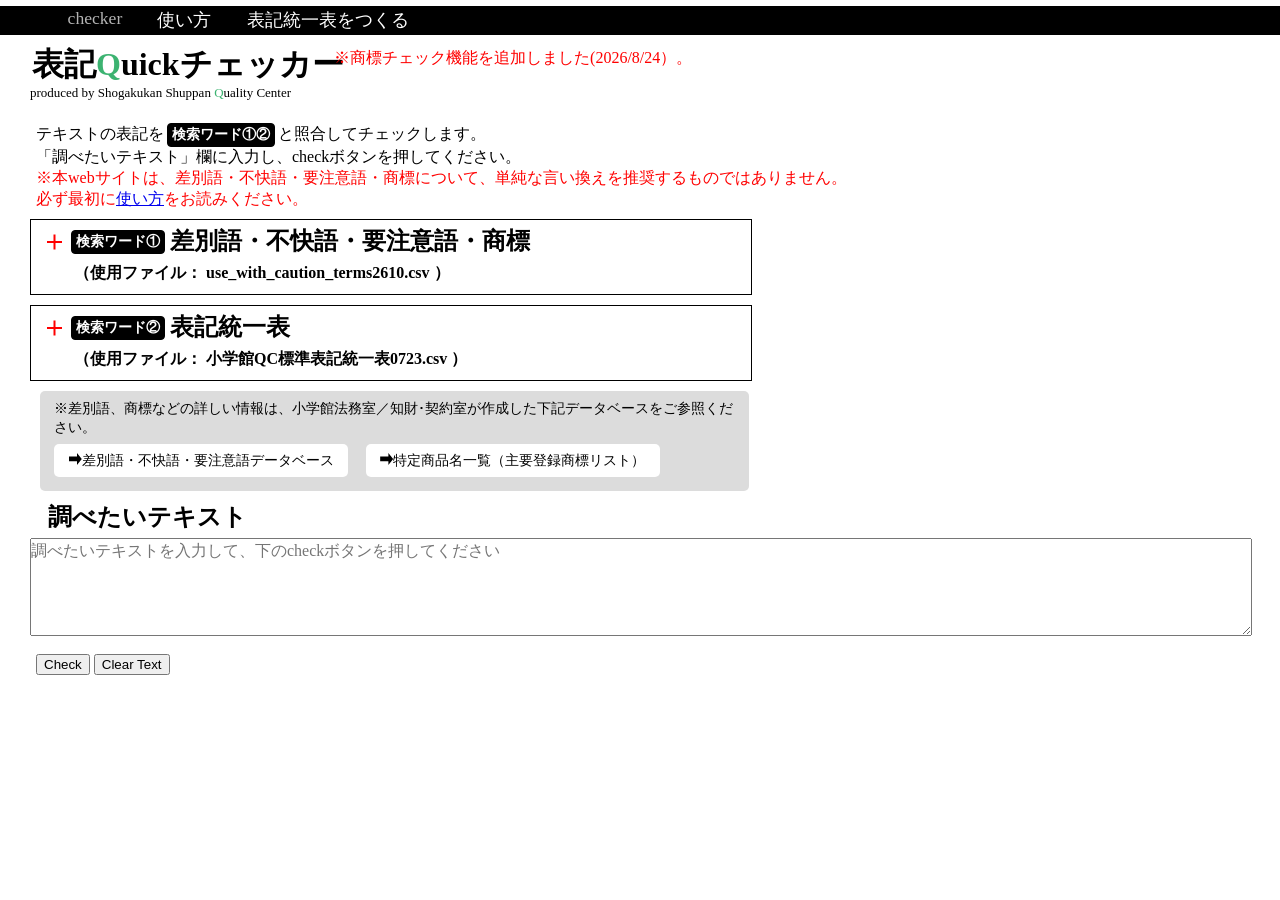
<file: index.html>
<!DOCTYPE html>

<!-- 2024/5/7 仮バージョンを試用サイトにアップロード
5/14 内部コード修正
6/19 「差別語・不快語・要注意語データベース」に対応
7/16 CSVファイルの入出力に対応 
7/22 内部コード修正、CSVファイルの直接読み書きに対応
7/23 差別語・不快語・要注意語を別扱いで処理
10/3  仮公開バージョン
10/10 (仮)を削除
10/28 差別語・不快語・要注意語DBのURL修正
10/30 ワードの色分けを変更。リスト読み込み時の不具合を改修
11/6 ワードリスト作成ツールを実装
2026/8/24 商標チェック機能を追加
     以後の修正はabout.htmlに表示-->

<html lang="ja">

<head>
  <meta charset="UTF-8">
  <meta name="viewport" content="width=device-width, initial-scale=1.0">
  <link rel="stylesheet" href="style.css?v=20260824">
  <link rel="icon" href="img/QCfavicon_g.ico">
  <title>表記Quickチェッカー</title>
</head>

<body>
  <header>
    <nav class="pc-nav">
      <ul>
        <li><a class="gray" href="index.html">checker</a></li>
        <li><a href="about.html" target="_blank">使い方</a></li>
        <li><a href="selectsheet.html" target="_blank">表記統一表をつくる</a></li>
      </ul>
    </nav>

    <nav class="sp-nav">
      <ul>
        <li><a href="index.html">表記Quickチェッカー</a></li>
        <li><a href="about.html" target="_blank">使い方</a></li>
        <li><a href="selectsheet.html" target="_blank">表記統一表をつくる</a></li>
        <li class="close"><span>閉じる</span></li>
      </ul>
    </nav>

    <div id="hamburger">
      <span></span>
    </div>

    <h1>表記<span class="green qq">Q</span>uickチェッカー<br></h1>
    <div class="subtitle">produced by Shogakukan Shuppan <span class="green qqq">Q</span>uality Center</div>

    <span class="red" id="updateNews">※商標チェック機能を追加しました(2026/8/24）。</span>

  </header>

  <p><br>
    テキストの表記を<span class="subKensaku2">検索ワード①②</span>と照合してチェックします。
    <br>「調べたいテキスト」欄に入力し、checkボタンを押してください。
    <!-- <br>ご利用の前に<a href="about.html" target="_blank">使い方</a>をお読みください。 -->
         <br> <span class="red">※本webサイトは、差別語・不快語・要注意語・商標について、単純な言い換えを推奨するものではありません。<br>必ず最初に<a href="about.html" target="_blank">使い方</a>をお読みください。</span>
  </p>



  <section id="section0">
    <h3 class="accordion_title js-accordion-title"><span class="subKensaku">検索ワード①</span>差別語・不快語・要注意語・商標
      <br><span class="titleList">（使用ファイル：
        <span id="safuchuFileName">use_with_caution_terms2610.csv
        </span>）
      </span>
    </h3>

    <div class="accordion_content">

      <table id="safuchuList"></table>

      <br><button id="clearSafuchuButton"> 差別語・不快語・要注意語・商標チェックをしない</button>

      <br>
    </div>

  </section>


  <section id="section1">
    <h3 class="accordion_title js-accordion-title"><span class="subKensaku">検索ワード②</span>表記統一表
      <br><span class="titleList">（使用ファイル：
        <span id="criteriaInputFileName">小学館QC標準表記統一表0723.csv
        </span>）
      </span>
    </h3>

    <div class="accordion_content">

      <table id="tateList"></table>

      <br><button id="clearCriteriaButton"> 表記統一ワードを消去する</button>
      <button id="saveCriteriaButton">外部に保存する</button>

      <br><br>
      <label>表記統一ワードの読み込み：
        <button id="fileInputButton">ファイルを選択する</button>
        <input type="file" accept=".txt, .csv" id="fileInput">
      </label>
      <br>
    </div>

  </section>

  <p class="aboutDatabase">※差別語、商標などの詳しい情報は、小学館法務室／知財･契約室が作成した下記データベースをご参照ください。
    <br>
    <!-- <a class="toDatabase" href="https://hensyuu-soumu-news.shogakukan.co.jp/sabetsugo-fukaigo-yochuigo-db" -->
         <a class="toDatabase" href="http://www.sho.co.jp/quality-center/sabetsugo-fukaigo-yochuigo-db/index.html#/"
      target="_blank"><span class="arrow"></span>差別語・不快語・要注意語データベース</a>　
    <!-- <a class="toDatabase" href="https://hensyuu-soumu-news.shogakukan.co.jp/sabetsugo-fukaigo-yochuigo-db" -->
         <a class="toDatabase" href="http://narch.sho.co.jp/resources/hensyu-somu/%E7%89%B9%E5%AE%9A%E5%95%86%E5%93%81%E5%90%8D%E4%B8%80%E8%A6%A7.pdf"
      target="_blank"><span class="arrow"></span>特定商品名一覧（主要登録商標リスト）</a>

  </p>

  <h3>　　調べたいテキスト</h3>

  <div id="section2">
    <textarea id="input" placeholder="調べたいテキストを入力して、下のcheckボタンを押してください"></textarea>
  </div>

  <p>
    <button id="checkButton">Check</button>
    <button id="clearButton">Clear Text</button>
  </p>

  <div id="section3">
    <h3>　　チェック結果</h3>
    <p id="chuuki"></p>
    <table id="criteriaYellowList"></table>
    <table id="criteriaList"></table>
    <table id="criteriaGreenList"></table>
  </div>

  <div id="endOfTable">
    <button id="printButton">リストを印刷する</button>
    <br> ※リストはマウスで選択してコピーし、excelのワークシートに貼り付けることもできます。

    <hr>
  </div>
  <p id="output" contenteditable="true">

  </p>

  <div id="qualityCenter">本WEBアプリは小学館出版クォリティーセンターが制作しました<br><br>last updated at 2026/10/1
    <br>coding by Nobuo Tsukahara
  </div>

  <script src="main.js?v=20260824"></script>
</body>

</html>
</file>
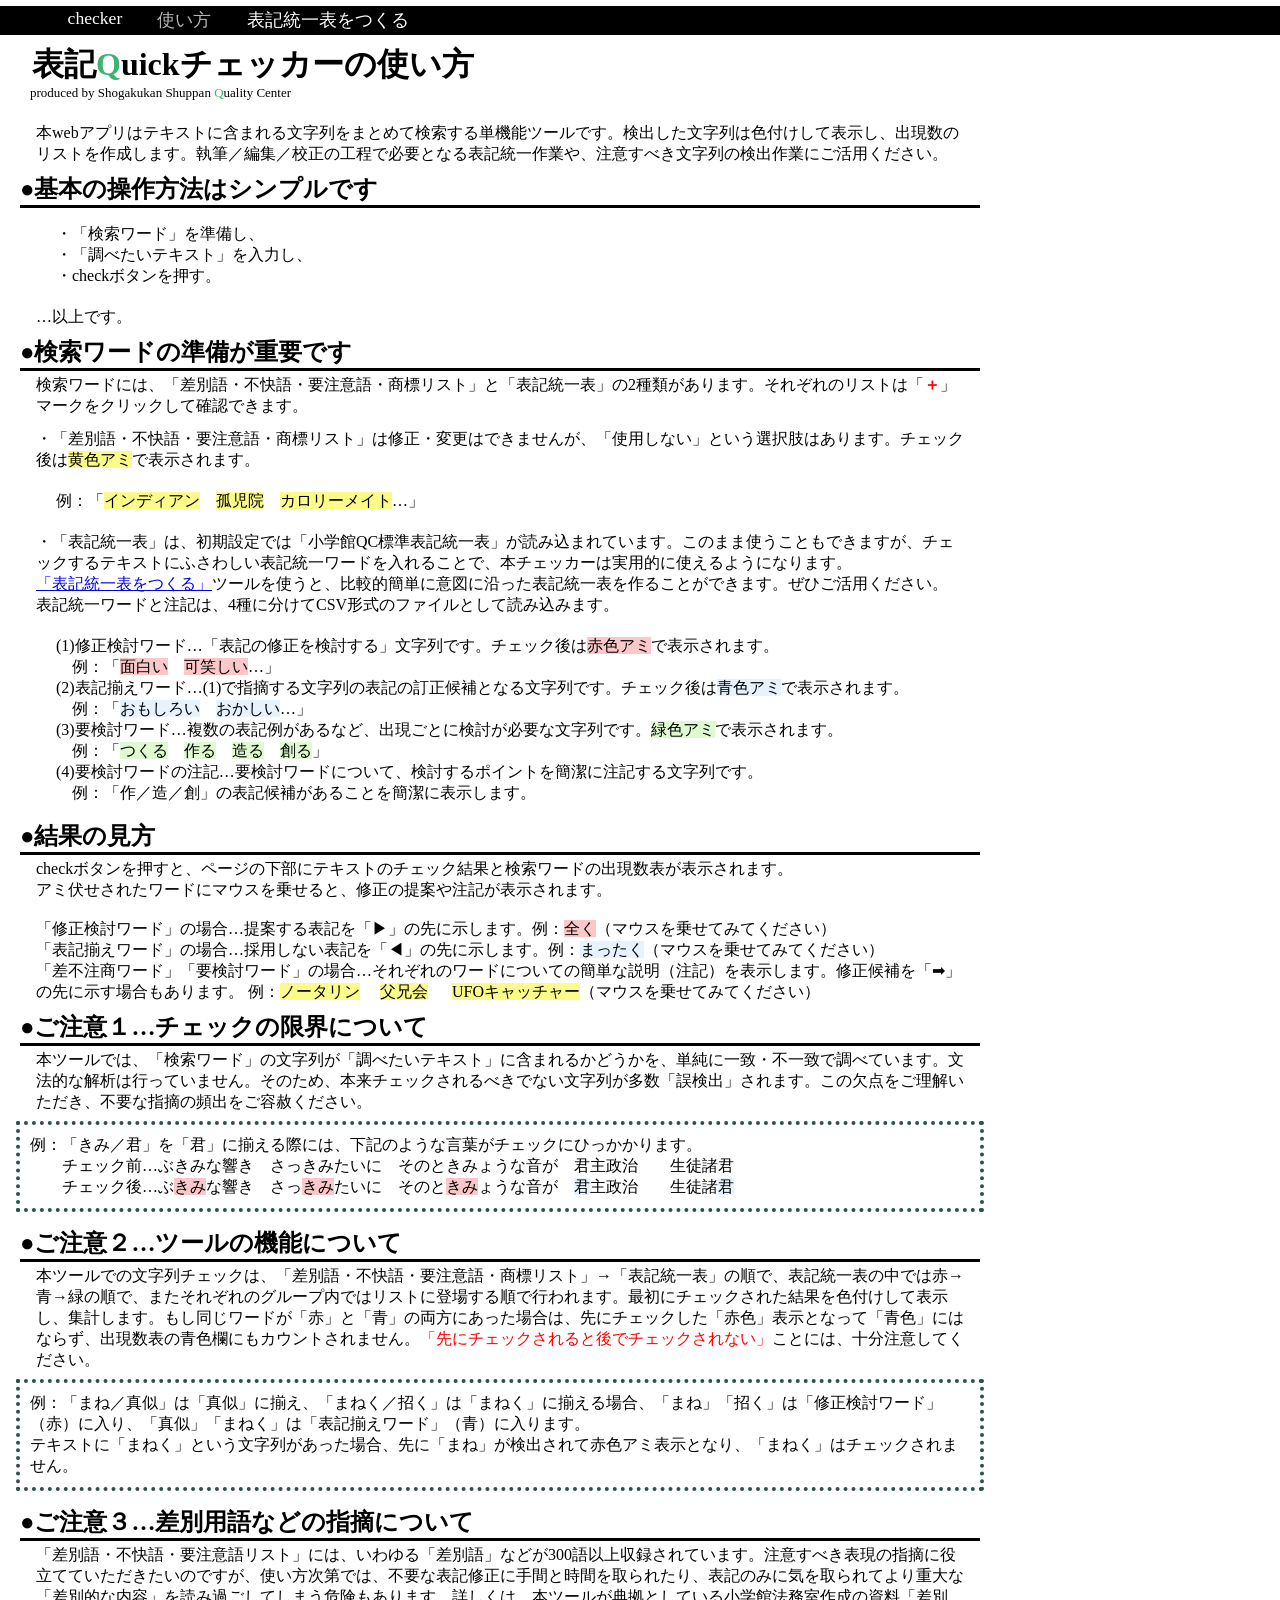
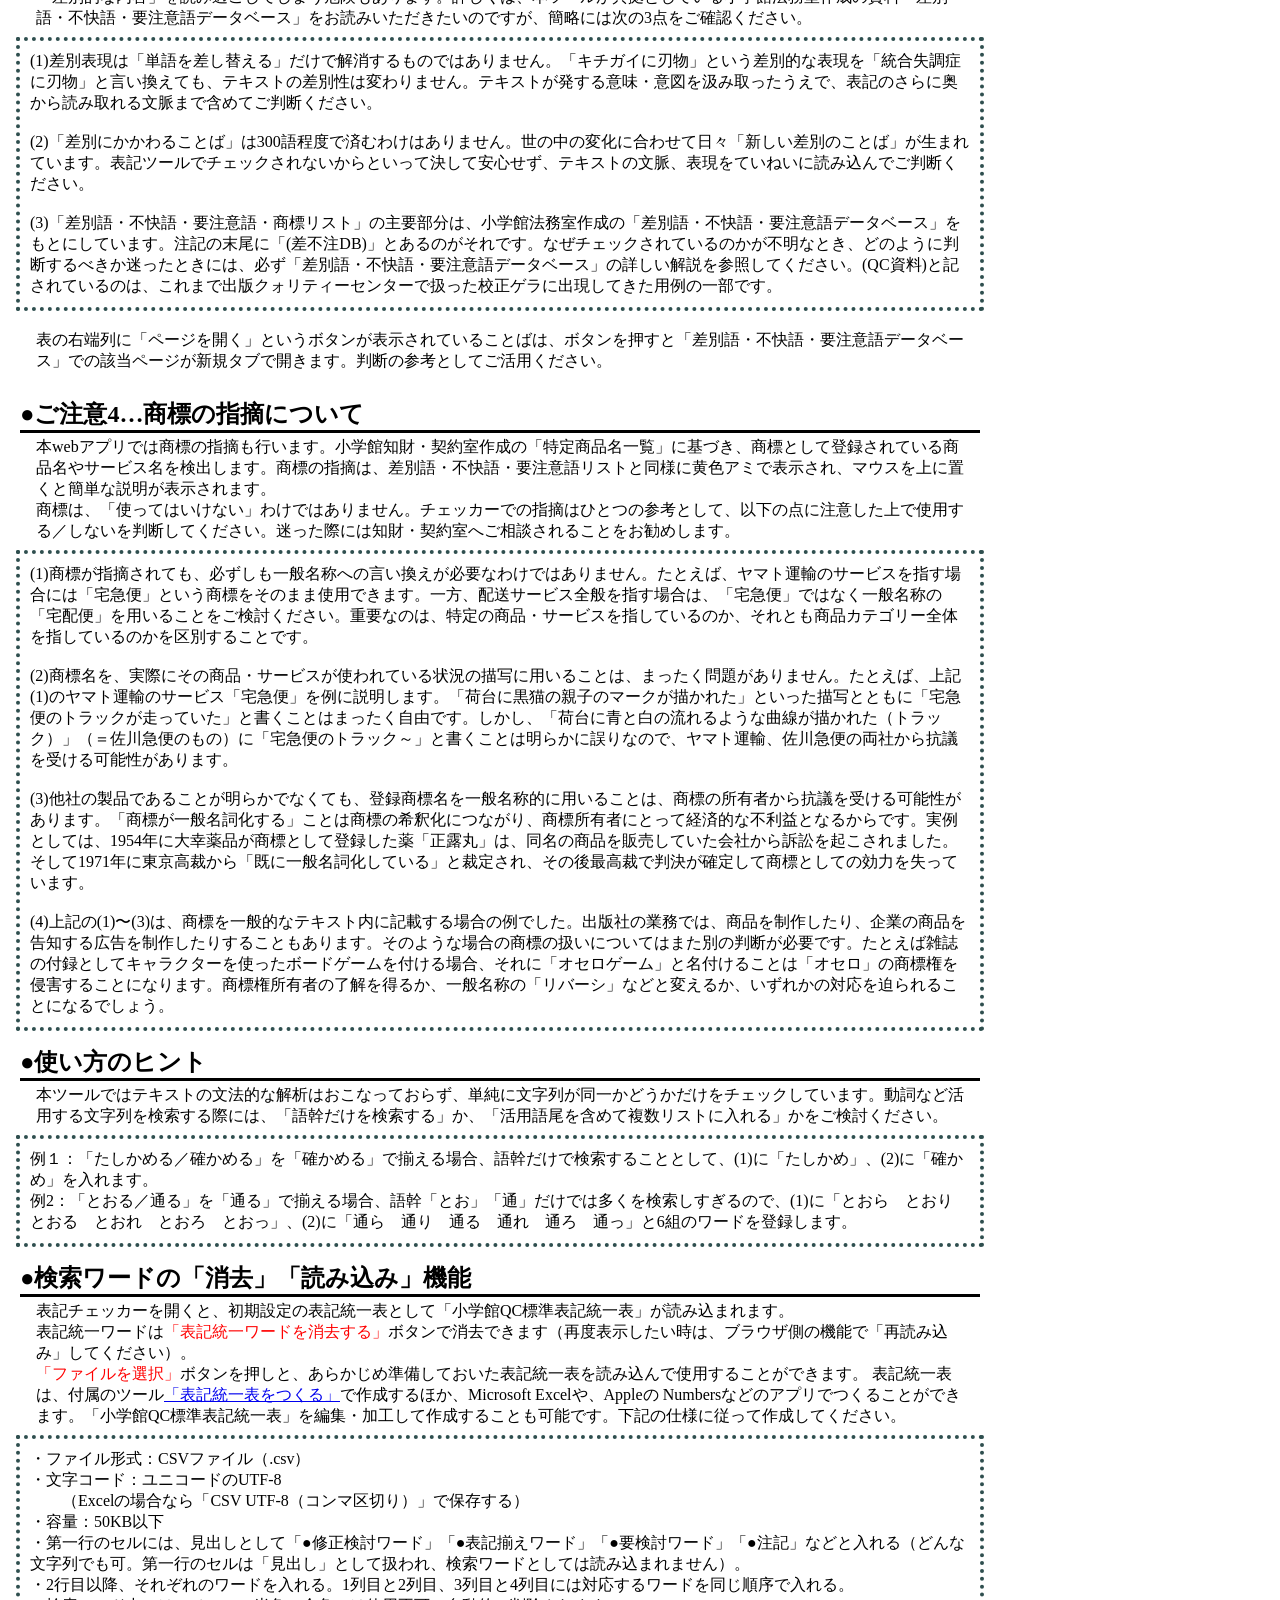
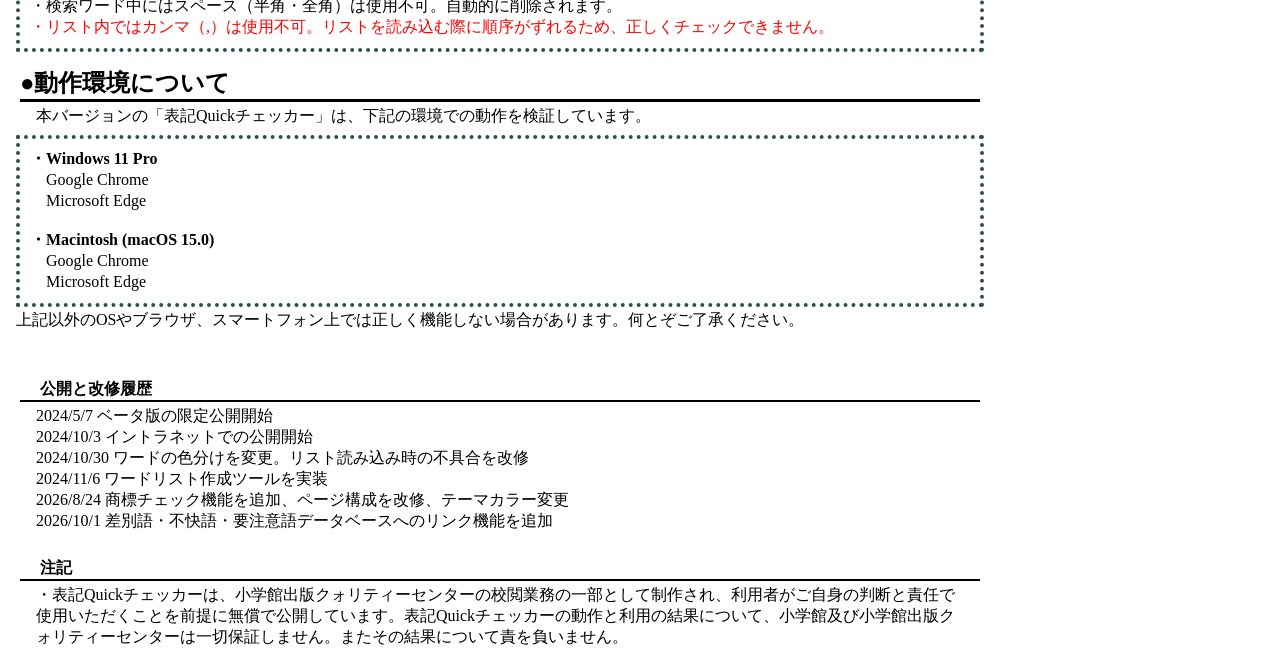
<file: about.html>
<!DOCTYPE html>

<html lang="ja">

<head>
  <meta charset="UTF-8">
  <meta name="viewport" content="width=device-width, initial-scale=1.0">
  <link rel="stylesheet" href="style.css">
  <link rel="icon" href="img/QCfavicon_g.ico">

  <title>表記チェッカーの使い方</title>

</head>

<body>
  <header>
    <nav class="pc-nav">
      <ul>
        <li><a href="index.html">checker</a></li>
        <li><a class="gray" href="about.html">使い方</a></li>
        <li><a href="selectsheet.html">表記統一表をつくる</a></li>
      </ul>
    </nav>

    <nav class="sp-nav">
      <ul>
        <li><a href="index.html">表記Quickチェッカー</a></li>
        <li><a href="about.html">使い方</a></li>
        <li><a href="selectsheet.html">表記統一表をつくる</a></li>
        <li class="close"><span>閉じる</span></li>
      </ul>
    </nav>

    <div id="hamburger">
      <span></span>
    </div>

    <h1>表記<span class="green qq">Q</span>uickチェッカーの使い方<br></h1>
    <div class="subtitle">produced by Shogakukan Shuppan <span class="green qqq">Q</span>uality Center</div>
  </header>

  <br>
  <main>
    <p>
      本webアプリはテキストに含まれる文字列をまとめて検索する単機能ツールです。検出した文字列は色付けして表示し、出現数のリストを作成します。執筆／編集／校正の工程で必要となる表記統一作業や、注意すべき文字列の検出作業にご活用ください。
    </p>

    <h2> ●基本の操作方法はシンプルです</h2>
    <ul>
      <li>・「検索ワード」を準備し、</li>
      <li>・「調べたいテキスト」を入力し、</li>
      <li>・checkボタンを押す。</li>
    </ul>
    <p>…以上です。</p>

    <h2> ●検索ワードの準備が重要です</h2>
    <p>検索ワードには、「差別語・不快語・要注意語・商標リスト」と「表記統一表」の2種類があります。それぞれのリストは「<span class="red bold">＋</span>」マークをクリックして確認できます。</p>
    <p>・「差別語・不快語・要注意語・商標リスト」は修正・変更はできませんが、「使用しない」という選択肢はあります。チェック後は<span class="kiami">黄色アミ</span>で表示されます。</p>
    <ul>
      <li>例：「<span class="kiami">インディアン</span>　<span class="kiami">孤児院</span>　<span class="kiami">カロリーメイト</span>…」</li>
    </ul>
    <p>
      ・「表記統一表」は、初期設定では「小学館QC標準表記統一表」が読み込まれています。このまま使うこともできますが、チェックするテキストにふさわしい表記統一ワードを入れることで、本チェッカーは実用的に使えるようになります。
      <br><a href="selectsheet.html"
        target="_blank">「表記統一表をつくる」</a>ツールを使うと、比較的簡単に意図に沿った表記統一表を作ることができます。ぜひご活用ください。<br>表記統一ワードと注記は、4種に分けてCSV形式のファイルとして読み込みます。
    </p>
    <ul>

      <li>(1)修正検討ワード…「表記の修正を検討する」文字列です。チェック後は<span class="akaami">赤色アミ</span>で表示されます。<br>　例：「<span
          class="akaami">面白い</span>　<span class="akaami">可笑しい</span>…」</li>
      <li>(2)表記揃えワード…(1)で指摘する文字列の表記の訂正候補となる文字列です。チェック後は<span class="aoami">青色アミ</span>で表示されます。<br>　例：「<span
          class="aoami">おもしろい</span>　<span class="aoami">おかしい</span>…」</li>
      <li>(3)要検討ワード…複数の表記例があるなど、出現ごとに検討が必要な文字列です。<span class="greenami">緑色アミ</span>で表示されます。<br>　例：「<span
          class="greenami">つくる</span>　<span class="greenami">作る</span>　<span class="greenami">造る</span>　<span
          class="greenami">創る</span>」</li>
      <li>(4)要検討ワードの注記…要検討ワードについて、検討するポイントを簡潔に注記する文字列です。<br>　例：「作／造／創」の表記候補があることを簡潔に表示します。 </li>
    </ul>

    <h2> ●結果の見方</h2>
    <p>checkボタンを押すと、ページの下部にテキストのチェック結果と検索ワードの出現数表が表示されます。
      <br>アミ伏せされたワードにマウスを乗せると、修正の提案や注記が表示されます。
      <br> <br>「修正検討ワード」の場合…提案する表記を「▶」の先に示します。例：<span class="akaami note-container">全く<span
          class="note">▶まったく</span></span>（マウスを乗せてみてください）
      <br>「表記揃えワード」の場合…採用しない表記を「◀」の先に示します。例：<span class="aoami note-container">まったく<span
          class="note">◀全く</span></span>（マウスを乗せてみてください）
      <br>「差不注商ワード」「要検討ワード」の場合…それぞれのワードについての簡単な説明（注記）を表示します。修正候補を「➡」の先に示す場合もあります。
      例：<span class="kiami note-container">ノータリン<span class="note"> 差別用語/障害者差別(差不注DB)</span></span>　
      <span class="kiami note-container">父兄会<span class="note">➡保護者会/性差別(差不注DB)</span></span>
      　 <span class="kiami note-container">UFOキャッチャー<span class="note">セガゲームスの商標（一般名称：クレーンゲーム機）
        </span></span>（マウスを乗せてみてください）
    </p>
    <h2> ●ご注意１…チェックの限界について</h2>
    <p>
      本ツールでは、「検索ワード」の文字列が「調べたいテキスト」に含まれるかどうかを、単純に一致・不一致で調べています。文法的な解析は行っていません。そのため、本来チェックされるべきでない文字列が多数「誤検出」されます。この欠点をご理解いただき、不要な指摘の頻出をご容赦ください。

    <div class="kakomi">
      例：「きみ／君」を「君」に揃える際には、下記のような言葉がチェックにひっかかります。
      <br>　　チェック前…ぶきみな響き　さっきみたいに　そのときみょうな音が　君主政治　　生徒諸君
      <br>　　チェック後…ぶ<span class="akaami">きみ</span>な響き　さっ<span class="akaami">きみ</span>たいに　そのと<span
        class="akaami">きみ</span>ょうな音が　<span class="aoami">君</span>主政治　　生徒諸<span class="aoami">君</span>
    </div>
    </p>
    <h2> ●ご注意２…ツールの機能について</h2>
    <p>
      本ツールでの文字列チェックは、「差別語・不快語・要注意語・商標リスト」→「表記統一表」の順で、表記統一表の中では赤→青→緑の順で、またそれぞれのグループ内ではリストに登場する順で行われます。最初にチェックされた結果を色付けして表示し、集計します。もし同じワードが「赤」と「青」の両方にあった場合は、先にチェックした「赤色」表示となって「青色」にはならず、出現数表の青色欄にもカウントされません。<span
        class="red">「先にチェックされると後でチェックされない」</span>ことには、十分注意してください。
    <div class="kakomi">
      例：「まね／真似」は「真似」に揃え、「まねく／招く」は「まねく」に揃える場合、「まね」「招く」は「修正検討ワード」（赤）に入り、「真似」「まねく」は「表記揃えワード」（青）に入ります。
      <br>テキストに「まねく」という文字列があった場合、先に「まね」が検出されて赤色アミ表示となり、「まねく」はチェックされません。
    </div>
    </p>

    <h2> ●ご注意３…差別用語などの指摘について</h2>
    <p>
      「差別語・不快語・要注意語リスト」には、いわゆる「差別語」などが300語以上収録されています。注意すべき表現の指摘に役立てていただきたいのですが、使い方次第では、不要な表記修正に手間と時間を取られたり、表記のみに気を取られてより重大な「差別的な内容」を読み過ごしてしまう危険もあります。詳しくは、本ツールが典拠としている小学館法務室作成の資料「差別語・不快語・要注意語データベース」をお読みいただきたいのですが、簡略には次の3点をご確認ください。

    <div class="kakomi">
      (1)差別表現は「単語を差し替える」だけで解消するものではありません。「キチガイに刃物」という差別的な表現を「統合失調症に刃物」と言い換えても、テキストの差別性は変わりません。テキストが発する意味・意図を汲み取ったうえで、表記のさらに奥から読み取れる文脈まで含めてご判断ください。
      <br><br>(2)「差別にかかわることば」は300語程度で済むわけはありません。世の中の変化に合わせて日々「新しい差別のことば」が生まれています。表記ツールでチェックされないからといって決して安心せず、テキストの文脈、表現をていねいに読み込んでご判断ください。
      <br><br>(3)「差別語・不快語・要注意語・商標リスト」の主要部分は、小学館法務室作成の「差別語・不快語・要注意語データベース」をもとにしています。注記の末尾に「(差不注DB)」とあるのがそれです。なぜチェックされているのかが不明なとき、どのように判断するべきか迷ったときには、必ず「差別語・不快語・要注意語データベース」の詳しい解説を参照してください。(QC資料)と記されているのは、これまで出版クォリティーセンターで扱った校正ゲラに出現してきた用例の一部です。
    </div>
    </p>
    <p>表の右端列に「ページを開く」というボタンが表示されていることばは、ボタンを押すと「差別語・不快語・要注意語データベース」での該当ページが新規タブで開きます。判断の参考としてご活用ください。</p>
    <br>

    <h2> ●ご注意4…商標の指摘について</h2>
    <p>
      本webアプリでは商標の指摘も行います。小学館知財・契約室作成の「特定商品名一覧」に基づき、商標として登録されている商品名やサービス名を検出します。商標の指摘は、差別語・不快語・要注意語リストと同様に黄色アミで表示され、マウスを上に置くと簡単な説明が表示されます。
      <br>商標は、「使ってはいけない」わけではありません。チェッカーでの指摘はひとつの参考として、以下の点に注意した上で使用する／しないを判断してください。迷った際には知財・契約室へご相談されることをお勧めします。


    <div class="kakomi">
      (1)商標が指摘されても、必ずしも一般名称への言い換えが必要なわけではありません。たとえば、ヤマト運輸のサービスを指す場合には「宅急便」という商標をそのまま使用できます。一方、配送サービス全般を指す場合は、「宅急便」ではなく一般名称の「宅配便」を用いることをご検討ください。重要なのは、特定の商品・サービスを指しているのか、それとも商品カテゴリー全体を指しているのかを区別することです。

      <br><br>(2)商標名を、実際にその商品・サービスが使われている状況の描写に用いることは、まったく問題がありません。たとえば、上記(1)のヤマト運輸のサービス「宅急便」を例に説明します。「荷台に黒猫の親子のマークが描かれた」といった描写とともに「宅急便のトラックが走っていた」と書くことはまったく自由です。しかし、「荷台に青と白の流れるような曲線が描かれた（トラック）」（＝佐川急便のもの）に「宅急便のトラック～」と書くことは明らかに誤りなので、ヤマト運輸、佐川急便の両社から抗議を受ける可能性があります。

      <br><br>(3)他社の製品であることが明らかでなくても、登録商標名を一般名称的に用いることは、商標の所有者から抗議を受ける可能性があります。「商標が一般名詞化する」ことは商標の希釈化につながり、商標所有者にとって経済的な不利益となるからです。実例としては、1954年に大幸薬品が商標として登録した薬「正露丸」は、同名の商品を販売していた会社から訴訟を起こされました。そして1971年に東京高裁から「既に一般名詞化している」と裁定され、その後最高裁で判決が確定して商標としての効力を失っています。

      <br><br>(4)上記の(1)〜(3)は、商標を一般的なテキスト内に記載する場合の例でした。出版社の業務では、商品を制作したり、企業の商品を告知する広告を制作したりすることもあります。そのような場合の商標の扱いについてはまた別の判断が必要です。たとえば雑誌の付録としてキャラクターを使ったボードゲームを付ける場合、それに「オセロゲーム」と名付けることは「オセロ」の商標権を侵害することになります。商標権所有者の了解を得るか、一般名称の「リバーシ」などと変えるか、いずれかの対応を迫られることになるでしょう。
    </div>
    </p>



    <h2> ●使い方のヒント</h2>
    <p>
      本ツールではテキストの文法的な解析はおこなっておらず、単純に文字列が同一かどうかだけをチェックしています。動詞など活用する文字列を検索する際には、「語幹だけを検索する」か、「活用語尾を含めて複数リストに入れる」かをご検討ください。

    <div class="kakomi">
      例１：「たしかめる／確かめる」を「確かめる」で揃える場合、語幹だけで検索することとして、(1)に「たしかめ」、(2)に「確かめ」を入れます。
      <br>例2：「とおる／通る」を「通る」で揃える場合、語幹「とお」「通」だけでは多くを検索しすぎるので、(1)に「とおら　とおり　とおる　とおれ　とおろ　とおっ」、(2)に「通ら　通り　通る　通れ　通ろ　通っ」と6組のワードを登録します。
    </div>
    </p>

    <h2> ●検索ワードの「消去」「読み込み」機能 </h2>
    <p>表記チェッカーを開くと、初期設定の表記統一表として「小学館QC標準表記統一表」が読み込まれます。
      <br> 表記統一ワードは<span class="red">「表記統一ワードを消去する」</span>ボタンで消去できます（再度表示したい時は、ブラウザ側の機能で「再読み込み」してください）。
      <br><span class="red">「ファイルを選択」</span>ボタンを押しと、あらかじめ準備しておいた表記統一表を読み込んで使用することができます。
      表記統一表は、付属のツール<a href="selectsheet.html" target="_blank">「表記統一表をつくる」</a>で作成するほか、Microsoft Excelや、Appleの
      Numbersなどのアプリでつくることができます。「小学館QC標準表記統一表」を編集・加工して作成することも可能です。下記の仕様に従って作成してください。
    <div class="kakomi">
      ・ファイル形式：CSVファイル（.csv）
      <br>・文字コード：ユニコードのUTF-8　
      <br>　　（Excelの場合なら「CSV UTF-8（コンマ区切り）」で保存する）
      <br>・容量：50KB以下
      <br>・第一行のセルには、見出しとして「●修正検討ワード」「●表記揃えワード」「●要検討ワード」「●注記」などと入れる（どんな文字列でも可。第一行のセルは「見出し」として扱われ、検索ワードとしては読み込まれません）。
      <br>・2行目以降、それぞれのワードを入れる。1列目と2列目、3列目と4列目には対応するワードを同じ順序で入れる。
      <br>・検索ワード中にはスペース（半角・全角）は使用不可。自動的に削除されます。
      <br><span class="red">・リスト内ではカンマ（,）は使用不可。リストを読み込む際に順序がずれるため、正しくチェックできません。</span>

    </div>

    </p>

    <h2 id="dousakankyo"> ●動作環境について</h2>
    <p>
      本バージョンの「表記Quickチェッカー」は、下記の環境での動作を検証しています。
    <div class="kakomi"><strong>・Windows 11 Pro</strong>
      <br>　Google Chrome
      <br>　Microsoft Edge
      <br><br><strong>・Macintosh (macOS 15.0) </strong>
      <br>　Google Chrome
      <br>　Microsoft Edge
    </div>
    　上記以外のOSやブラウザ、スマートフォン上では正しく機能しない場合があります。何とぞご了承ください。


    </p>
    <br><br>
    <h4>公開と改修履歴</h4>
    <p>
      2024/5/7 ベータ版の限定公開開始
      <br>2024/10/3 イントラネットでの公開開始
      <br>2024/10/30 ワードの色分けを変更。リスト読み込み時の不具合を改修
      <br>2024/11/6 ワードリスト作成ツールを実装
      <br>2026/8/24 商標チェック機能を追加、ページ構成を改修、テーマカラー変更
      <br>2026/10/1 差別語・不快語・要注意語データベースへのリンク機能を追加
    </p><br>



    <h4>注記</h4>
    <p>
      ・表記Quickチェッカーは、小学館出版クォリティーセンターの校閲業務の一部として制作され、利用者がご自身の判断と責任で使用いただくことを前提に無償で公開しています。表記Quickチェッカーの動作と利用の結果について、小学館及び小学館出版クォリティーセンターは一切保証しません。またその結果について責を負いません。
    </p>

  </main>
  <script>
    document.querySelector('#hamburger').addEventListener('click', () => {
      const nav = document.querySelector('.sp-nav');
      nav.classList.toggle('toggle');
    });

    document.querySelector('.close').addEventListener('click', () => {
      const nav = document.querySelector('.sp-nav');
      nav.classList.toggle('toggle');
    });  
  </script>
</body>

</html>
</file>
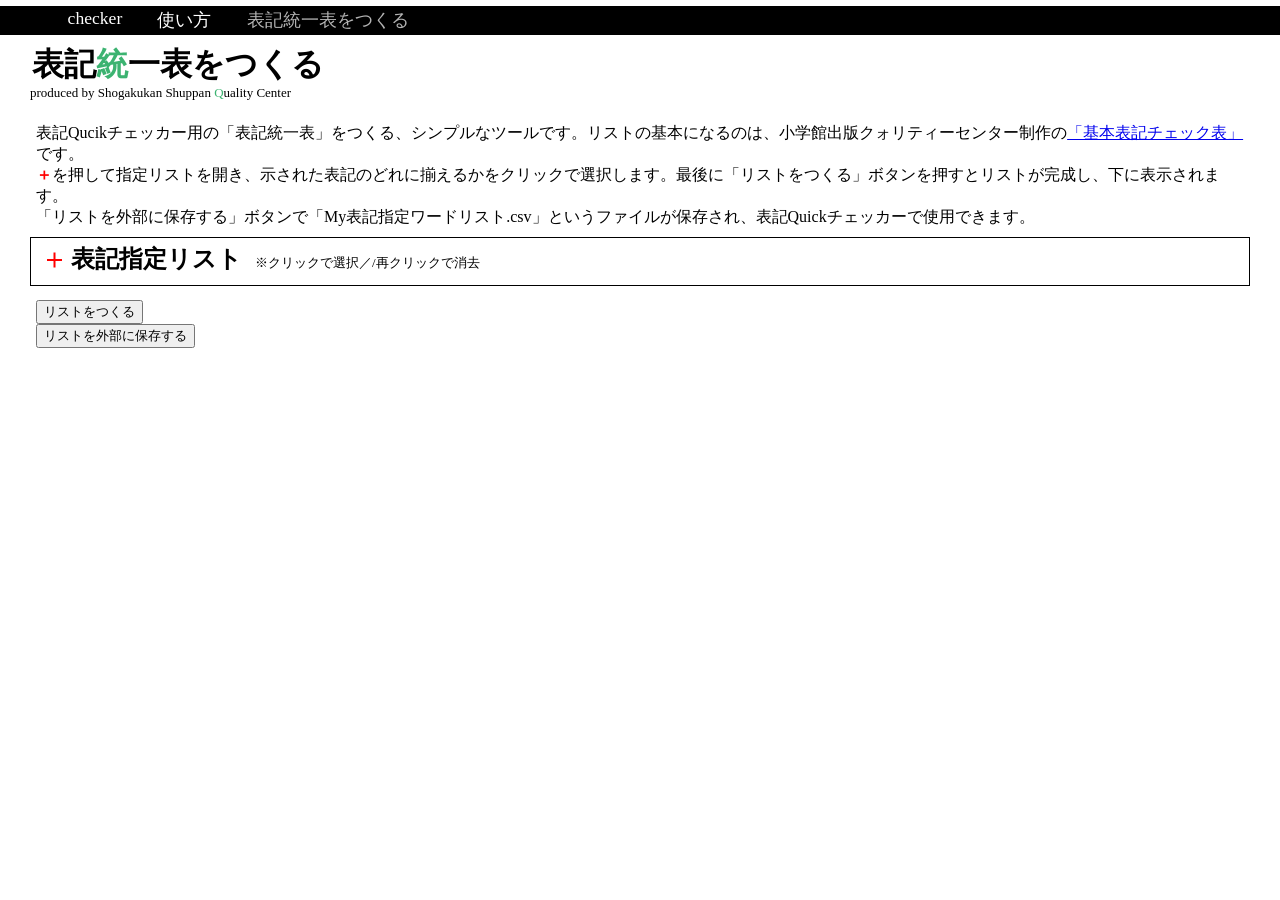
<file: selectsheet.html>
<!DOCTYPE html>



<html lang="ja">

<head>
  <meta charset="UTF-8">
  <meta name="viewport" content="width=device-width, initial-scale=1.0">
  <link rel="stylesheet" href="selectsheet.css">
  <link rel="icon" href="img/QCfavicon_g.ico">

  <title>表記統一表をつくる</title>

</head>

<body>
  <header>
    <nav class="pc-nav">
      <ul>
        <li><a href="index.html">checker</a></li>
        <li><a href="about.html">使い方</a></li>
        <!-- <li><a href="yougodb.html">差別語／商標</a></li> -->
        <li><a class="gray" href="selectsheet.html">表記統一表をつくる</a></li>
      </ul>
    </nav>

    <nav class="sp-nav">
      <ul>
        <li><a href="index.html">表記Quickチェッカー</a></li>
        <li><a href="about.html">使い方</a></li>
        <!-- <li><a href="yougodb.html">差別語／商標</a></li> -->
        <li><a href="selectsheet.html">表記統一表をつくる</a></li>
        <li class="close"><span>閉じる</span></li>
      </ul>
    </nav>

    <div id="hamburger">
      <span></span>
    </div>

    <h1>表記<span class="green qq">統</span>一表をつくる<br></h1>
    <div class="subtitle">produced by Shogakukan Shuppan <span class="green qqq">Q</span>uality Center</div>
  </header>

  <p class="test"><br>
    表記Qucikチェッカー用の「表記統一表」をつくる、シンプルなツールです。リストの基本になるのは、小学館出版クォリティーセンター制作の<a href="「基本表記チェック表」09.2.12.pdf"  target="_blank">「基本表記チェック表」</a>です。
    <br><span class="red bold">＋</span>を押して指定リストを開き、示された表記のどれに揃えるかをクリックで選択します。最後に「リストをつくる」ボタンを押すとリストが完成し、下に表示されます。
    <br>「リストを外部に保存する」ボタンで「My表記指定ワードリスト.csv」というファイルが保存され、表記Quickチェッカーで使用できます。
  </p>


  <section class="section1">
    <h3 class="accordion_title js-accordion-title  ">表記指定リスト<span class = "caption">　※クリックで選択／/再クリックで消去</span></h3>
    <article class="accordion_content">

    <h2> 1 複合動詞</h2>
    <form class="selectsheetform">
      <group class="inline-radio">
        <div><input type="radio" name="word1" value="1" checked><label>〜しに行く</label></div>
        <div><input type="radio" name="word1" value="2"><label>〜しにいく</label></div>
      </group>
      <group class="inline-radio">
        <div><input type="radio" name="word2" value="1"><label>〜しに来る</label></div>
        <div><input type="radio" name="word2" value="2" checked><label>〜しにくる</label></div>
      </group>
      <group class="inline-radio">
        <div><input type="radio" name="word3" value="1"><label>〜して欲しい</label></div>
        <div><input type="radio" name="word3" value="2" checked><label>〜してほしい</label></div>
      </group>
      <group class="inline-radio">
        <div><input type="radio" name="word4" value="1"><label>〜し過ぎる</label></div>
        <div><input type="radio" name="word4" value="2" checked><label>〜しすぎる</label></div>
      </group>
      <group class="inline-radio">
        <div><input type="radio" name="word5" value="1"><label>〜し得る</label></div>
        <div><input type="radio" name="word5" value="2" checked><label>〜しうる</label></div>
      </group>
      <group class="inline-radio">
        <div><input type="radio" name="word6" value="1"><label>〜し合う</label></div>
        <div><input type="radio" name="word6" value="2" checked><label>〜しあう</label></div>
      </group>
      <group class="inline-radio">
        <div><input type="radio" name="word7" value="1"><label>〜し出す</label></div>
        <div><input type="radio" name="word7" value="2" checked><label>〜しだす</label></div>
      </group>
      <group class="inline-radio">
        <div><input type="radio" name="word8" value="1"><label>〜し込む</label></div>
        <div><input type="radio" name="word8" value="2" checked><label>〜しこむ</label></div>
      </group>
      <group class="inline-radio">
        <div><input type="radio" name="word9" value="1"><label>〜し切る</label></div>
        <div><input type="radio" name="word9" value="2" checked><label>〜しきる</label></div>
      </group>
      <group class="inline-radio">
        <div><input type="radio" name="word10" value="1"><label>〜し付く</label></div>
        <div><input type="radio" name="word10" value="2" checked><label>〜しつく</label></div>
      </group>
      <group class="inline-radio">
        <div><input type="radio" name="word11" value="1"><label>〜し取る</label></div>
        <div><input type="radio" name="word11" value="2" checked><label>〜しとる</label></div>
      </group>
      <group class="inline-radio">
        <div><input type="radio" name="word12" value="1"><label>〜し立つ</label></div>
        <div><input type="radio" name="word12" value="2" checked><label>〜したつ</label></div>
      </group>
      <group class="inline-radio">
        <div><input type="radio" name="word13" value="1"><label>〜起こす</label></div>
        <div><input type="radio" name="word13" value="2" checked><label>〜おこす</label></div>
      </group>
      <group class="inline-radio">
        <div><input type="radio" name="word14" value="1"><label>〜返す</label></div>
        <div><input type="radio" name="word14" value="2" checked><label>〜かえす</label></div>
      </group>
    </form>
    <h2> 2 行く・来る</h2>
    <form class="selectsheetform">
      <group class="inline-radio">
        <div><input type="radio" name="word15" value="1" checked><label>行く</label></div>
        <div><input type="radio" name="word15" value="2"><label>いく</label></div>
      </group>
      <group class="inline-radio">
        <div><input type="radio" name="word16" value="1" checked><label>来る</label></div>
        <div><input type="radio" name="word16" value="2"><label>くる</label></div>
      </group>
      <group class="inline-radio">
        <div><input type="radio" name="word17" value="1" checked><label>行き来</label></div>
      </group>
    </form>
    <h2> 3 言う・見る・聞く</h2>
    <form class="selectsheetform">
      <group class="inline-radio">
        <div><input type="radio" name="word18" value="1" checked><label>言う</label></div>
        <div><input type="radio" name="word18" value="2"><label>いう</label></div>
      </group>
      <group class="inline-radio">
        <div><input type="radio" name="word19" value="1"><label>〜と言う</label></div>
        <div><input type="radio" name="word19" value="2" checked><label>〜という</label></div>
      </group>
      <group class="inline-radio">
        <div><input type="radio" name="word20" value="1" checked><label>言い訳</label></div>
      </group>
      <group class="inline-radio">
        <div><input type="radio" name="word21" value="1"><label>見る</label></div>
        <div><input type="radio" name="word21" value="2"><label>観る</label></div>
        <div><input type="radio" name="word21" value="3"><label>診る</label></div>
        <div><input type="radio" name="word21" value="4"><label>みる</label></div>
      </group>
      <group class="inline-radio">
        <div><input type="radio" name="word22" value="1" checked><label>見つける</label></div>
        <div><input type="radio" name="word22" value="2"><label>みつける</label></div>
      </group>
      <group class="inline-radio">
        <div><input type="radio" name="word23" value="1" checked><label>聞く</label></div>
        <div><input type="radio" name="word23" value="2"><label>訊く</label></div>
        <div><input type="radio" name="word23" value="3"><label>聴く</label></div>
        <div><input type="radio" name="word23" value="4"><label>きく</label></div>
      </group>
      <group class="inline-radio">
        <div><input type="radio" name="word24" value="1" checked><label>効く</label></div>
        <div><input type="radio" name="word24" value="2"><label>きく</label></div>
      </group>
    </form>
    <h2> 4 持つ・済む・無い</h2>
    <form class="selectsheetform">
      <group class="inline-radio">
        <div><input type="radio" name="word25" value="1"><label>持つ</label></div>
        <div><input type="radio" name="word25" value="2" checked><label>もつ</label></div>
      </group>
      <group class="inline-radio">
        <div><input type="radio" name="word26" value="1"><label>済む</label></div>
        <div><input type="radio" name="word26" value="2" checked><label>すむ</label></div>
      </group>
      <group class="inline-radio">
        <div><input type="radio" name="word27" value="1"><label>無い</label></div>
        <div><input type="radio" name="word27" value="2" checked><label>ない</label></div>
      </group>
    </form>
    <h2> 5 何・他</h2>
    <form class="selectsheetform">
      <group class="inline-radio">
        <div><input type="radio" name="word28" value="1"><label>何</label></div>
        <div><input type="radio" name="word28" value="2" checked><label>なに</label></div>
      </group>
      <group class="inline-radio">
        <div><input type="radio" name="word29" value="1"><label>何の</label></div>
        <div><input type="radio" name="word29" value="2" checked><label>なんの</label></div>
      </group>
      <group class="inline-radio">
        <div><input type="radio" name="word30" value="1" checked><label>何人</label></div>
      </group>
      <group class="inline-radio">
        <div><input type="radio" name="word31" value="1"><label>他</label></div>
        <div><input type="radio" name="word31" value="2" checked><label>ほか</label></div>
      </group>
      <group class="inline-radio">
        <div><input type="radio" name="word32" value="1" checked><label>その他</label></div>
      </group>
    </form>
    <h2> 6 初と始</h2>
    <form class="selectsheetform">
      <group class="inline-radio">
        <div><input type="radio" name="word33" value="1" checked><label>初めて</label></div>
        <div><input type="radio" name="word33" value="2"><label>はじめて</label></div>
      </group>
      <group class="inline-radio">
        <div><input type="radio" name="word34" value="1"><label>〜始め</label></div>
        <div><input type="radio" name="word34" value="2"><label>〜初め</label></div>
        <div><input type="radio" name="word34" value="3" checked><label>〜はじめ</label></div>
      </group>
      <group class="inline-radio">
        <div><input type="radio" name="word35" value="1" checked><label>始める</label></div>
        <div><input type="radio" name="word35" value="2"><label>はじめる</label></div>
      </group>
      <group class="inline-radio">
        <div><input type="radio" name="word36" value="1" checked><label>始まる</label></div>
        <div><input type="radio" name="word36" value="2"><label>はじまる</label></div>
      </group>
    </form>
    <h2> 7 上下・大小</h2>
    <form class="selectsheetform">
      <group class="inline-radio">
        <div><input type="radio" name="word37" value="1"><label>〜上がる</label></div>
        <div><input type="radio" name="word37" value="2" checked><label>〜あがる</label></div>
      </group>
      <group class="inline-radio">
        <div><input type="radio" name="word38" value="1"><label>〜上げる</label></div>
        <div><input type="radio" name="word38" value="2" checked><label>〜あげる</label></div>
      </group>
      <group class="inline-radio">
        <div><input type="radio" name="word39" value="1"><label>出来上がる</label></div>
        <div><input type="radio" name="word39" value="2" checked><label>出来あがる</label></div>
        <div><input type="radio" name="word39" value="3"><label>できあがる</label></div>
      </group>
      <group class="inline-radio">
        <div><input type="radio" name="word40" value="1"><label>下さい</label></div>
        <div><input type="radio" name="word40" value="2" checked><label>ください</label></div>
      </group>
      <group class="inline-radio">
        <div><input type="radio" name="word41" value="1" checked><label>大きい</label></div>
        <div><input type="radio" name="word41" value="2"><label>おおきい</label></div>
      </group>
      <group class="inline-radio">
        <div><input type="radio" name="word42" value="1" checked><label>小さい</label></div>
        <div><input type="radio" name="word42" value="2"><label>ちいさい</label></div>
      </group>
      <group class="inline-radio">
        <div><input type="radio" name="word43" value="1" checked><label>大いに</label></div>
        <div><input type="radio" name="word43" value="2"><label>おおいに</label></div>
      </group>
      <group class="inline-radio">
        <div><input type="radio" name="word44" value="1" checked><label>少し</label></div>
        <div><input type="radio" name="word44" value="2"><label>すこし</label></div>
      </group>
    </form>
    <h2> 8 作る・取る・変える・測る・分かる</h2>
    <form class="selectsheetform">
      <group class="inline-radio">
        <div><input type="radio" name="word45" value="1" checked><label>作る</label></div>
        <div><input type="radio" name="word45" value="2"><label>造る</label></div>
        <div><input type="radio" name="word45" value="3"><label>創る</label></div>
        <div><input type="radio" name="word45" value="4"><label>つくる</label></div>
      </group>
      <group class="inline-radio">
        <div><input type="radio" name="word46" value="1"><label>取る</label></div>
        <div><input type="radio" name="word46" value="2"><label>摂る</label></div>
        <div><input type="radio" name="word46" value="3"><label>採る</label></div>
        <div><input type="radio" name="word46" value="4" checked><label>とる</label></div>
      </group>
      <group class="inline-radio">
        <div><input type="radio" name="word47" value="1"><label>変える</label></div>
        <div><input type="radio" name="word47" value="2"><label>替える</label></div>
        <div><input type="radio" name="word47" value="3"><label>代える</label></div>
        <div><input type="radio" name="word47" value="4"><label>換える</label></div>
        <div><input type="radio" name="word47" value="5"><label>かえる</label></div>
      </group>
      <group class="inline-radio">
        <div><input type="radio" name="word48" value="1"><label>測る</label></div>
        <div><input type="radio" name="word48" value="2"><label>計る</label></div>
        <div><input type="radio" name="word48" value="3"><label>量る</label></div>
        <div><input type="radio" name="word48" value="4"><label>はかる</label></div>
      </group>
      <group class="inline-radio">
        <div><input type="radio" name="word49" value="1"><label>分かる</label></div>
        <div><input type="radio" name="word49" value="2"><label>判る</label></div>
        <div><input type="radio" name="word49" value="3"><label>解る</label></div>
        <div><input type="radio" name="word49" value="4" checked><label>わかる</label></div>
      </group>
    </form>
    <h2> 9 カタカナで使う語</h2>
    <form class="selectsheetform">
      <group class="inline-radio">
        <div><input type="radio" name="word50" value="1"><label>無駄</label></div>
        <div><input type="radio" name="word50" value="2" checked><label>むだ</label></div>
        <div><input type="radio" name="word50" value="3"><label>ムダ</label></div>
      </group>
      <group class="inline-radio">
        <div><input type="radio" name="word51" value="1"><label>無理</label></div>
        <div><input type="radio" name="word51" value="2" checked><label>むり</label></div>
        <div><input type="radio" name="word51" value="3"><label>ムリ</label></div>
      </group>
      <group class="inline-radio">
        <div><input type="radio" name="word52" value="1"><label>馬鹿</label></div>
        <div><input type="radio" name="word52" value="2" checked><label>ばか</label></div>
        <div><input type="radio" name="word52" value="3"><label>バカ</label></div>
      </group>
      <group class="inline-radio">
        <div><input type="radio" name="word53" value="1"><label>変</label></div>
        <div><input type="radio" name="word53" value="2" checked><label>へん</label></div>
        <div><input type="radio" name="word53" value="3"><label>ヘン</label></div>
      </group>
      <group class="inline-radio">
        <div><input type="radio" name="word54" value="1"><label>嫌</label></div>
        <div><input type="radio" name="word54" value="2" checked><label>いや</label></div>
        <div><input type="radio" name="word54" value="3"><label>イヤ</label></div>
      </group>
      <group class="inline-radio">
        <div><input type="radio" name="word55" value="1"><label>我慢</label></div>
        <div><input type="radio" name="word55" value="2" checked><label>がまん</label></div>
        <div><input type="radio" name="word55" value="3"><label>ガマン</label></div>
      </group>
      <group class="inline-radio">
        <div><input type="radio" name="word56" value="1"><label>綺麗</label></div>
        <div><input type="radio" name="word56" value="2" checked><label>きれい</label></div>
        <div><input type="radio" name="word56" value="3"><label>キレイ</label></div>
      </group>
      <group class="inline-radio">
        <div><input type="radio" name="word57" value="1" checked><label>体</label></div>
        <div><input type="radio" name="word57" value="2"><label>からだ</label></div>
        <div><input type="radio" name="word57" value="3"><label>カラダ</label></div>
      </group>
      <group class="inline-radio">
        <div><input type="radio" name="word58" value="1" checked><label>不思議</label></div>
        <div><input type="radio" name="word58" value="2"><label>ふしぎ</label></div>
        <div><input type="radio" name="word58" value="3"><label>フシギ</label></div>
      </group>
      <group class="inline-radio">
        <div><input type="radio" name="word59" value="1"><label>本当</label></div>
        <div><input type="radio" name="word59" value="2" checked><label>ほんとう</label></div>
        <div><input type="radio" name="word59" value="3"><label>ホント</label></div>
      </group>
      <group class="inline-radio">
        <div><input type="radio" name="word60" value="1" checked><label>簡単</label></div>
        <div><input type="radio" name="word60" value="2"><label>かんたん</label></div>
        <div><input type="radio" name="word60" value="3"><label>カンタン</label></div>
      </group>
      <group class="inline-radio">
        <div><input type="radio" name="word61" value="1"><label>物</label></div>
        <div><input type="radio" name="word61" value="2"><label>者</label></div>
        <div><input type="radio" name="word61" value="3"><label>もの</label></div>
        <div><input type="radio" name="word61" value="4"><label>モノ</label></div>
      </group>
    </form>
    <h2> 10 時を表す語</h2>
    <form class="selectsheetform">
      <group class="inline-radio">
        <div><input type="radio" name="word62" value="1" checked><label>今</label></div>
        <div><input type="radio" name="word62" value="2"><label>いま</label></div>
      </group>
      <group class="inline-radio">
        <div><input type="radio" name="word63" value="1" checked><label>時</label></div>
        <div><input type="radio" name="word63" value="2"><label>とき</label></div>
      </group>
      <group class="inline-radio">
        <div><input type="radio" name="word64" value="1" checked><label>頃</label></div>
        <div><input type="radio" name="word64" value="2"><label>ころ</label></div>
      </group>
      <group class="inline-radio">
        <div><input type="radio" name="word65" value="1" checked><label>間</label></div>
        <div><input type="radio" name="word65" value="2"><label>ま</label></div>
      </group>
      <group class="inline-radio">
        <div><input type="radio" name="word66" value="1" checked><label>前</label></div>
        <div><input type="radio" name="word66" value="2"><label>まえ</label></div>
      </group>
      <group class="inline-radio">
        <div><input type="radio" name="word67" value="1" checked><label>間</label></div>
        <div><input type="radio" name="word67" value="2"><label>あいだ</label></div>
      </group>
      <group class="inline-radio">
        <div><input type="radio" name="word68" value="1" checked><label>後</label></div>
        <div><input type="radio" name="word68" value="2"><label>あと</label></div>
      </group>
      <group class="inline-radio">
        <div><input type="radio" name="word69" value="1" checked><label>昨日</label></div>
        <div><input type="radio" name="word69" value="2"><label>きのう</label></div>
      </group>
      <group class="inline-radio">
        <div><input type="radio" name="word70" value="1" checked><label>今日</label></div>
        <div><input type="radio" name="word70" value="2"><label>きょう</label></div>
      </group>
      <group class="inline-radio">
        <div><input type="radio" name="word71" value="1" checked><label>明日</label></div>
        <div><input type="radio" name="word71" value="2"><label>あした</label></div>
        <div><input type="radio" name="word71" value="3"><label>あす</label></div>
      </group>
      <group class="inline-radio">
        <div><input type="radio" name="word72" value="1" checked><label>明後日</label></div>
        <div><input type="radio" name="word72" value="2"><label>あさって</label></div>
      </group>
      <group class="inline-radio">
        <div><input type="radio" name="word73" value="1" checked><label>か月</label></div>
        <div><input type="radio" name="word73" value="2"><label>ヶ月</label></div>
        <div><input type="radio" name="word73" value="3"><label>ケ月</label></div>
        <div><input type="radio" name="word73" value="4"><label>カ月</label></div>
      </group>
    </form>
    <h2> 11 場所・方向・順序・出入りを表す語</h2>
    <form class="selectsheetform">
      <group class="inline-radio">
        <div><input type="radio" name="word74" value="1"><label>方</label></div>
        <div><input type="radio" name="word74" value="2" checked><label>ほう</label></div>
      </group>
      <group class="inline-radio">
        <div><input type="radio" name="word75" value="1"><label>所</label></div>
        <div><input type="radio" name="word75" value="2" checked><label>ところ</label></div>
      </group>
      <group class="inline-radio">
        <div><input type="radio" name="word76" value="1"><label>辺り</label></div>
        <div><input type="radio" name="word76" value="2" checked><label>あたり</label></div>
      </group>
      <group class="inline-radio">
        <div><input type="radio" name="word77" value="1"><label>回り</label></div>
        <div><input type="radio" name="word77" value="2"><label>周り</label></div>
        <div><input type="radio" name="word77" value="3" checked><label>まわり</label></div>
      </group>
      <group class="inline-radio">
        <div><input type="radio" name="word78" value="1" checked><label>前</label></div>
        <div><input type="radio" name="word78" value="2"><label>まえ</label></div>
      </group>
      <group class="inline-radio">
        <div><input type="radio" name="word79" value="1" checked><label>中</label></div>
        <div><input type="radio" name="word79" value="2"><label>なか</label></div>
      </group>
      <group class="inline-radio">
        <div><input type="radio" name="word80" value="1" checked><label>後ろ</label></div>
        <div><input type="radio" name="word80" value="2"><label>うしろ</label></div>
      </group>
      <group class="inline-radio">
        <div><input type="radio" name="word81" value="1" checked><label>真ん</label></div>
        <div><input type="radio" name="word81" value="2"><label>まん</label></div>
      </group>
      <group class="inline-radio">
        <div><input type="radio" name="word82" value="1" checked><label>次</label></div>
        <div><input type="radio" name="word82" value="2"><label>つぎ</label></div>
      </group>
      <group class="inline-radio">
        <div><input type="radio" name="word83" value="1" checked><label>続く</label></div>
        <div><input type="radio" name="word83" value="2"><label>つづく</label></div>
      </group>
      <group class="inline-radio">
        <div><input type="radio" name="word84" value="1" checked><label>出る</label></div>
        <div><input type="radio" name="word84" value="2"><label>でる</label></div>
      </group>
      <group class="inline-radio">
        <div><input type="radio" name="word85" value="1" checked><label>出す</label></div>
        <div><input type="radio" name="word85" value="2"><label>だす</label></div>
      </group>
      <group class="inline-radio">
        <div><input type="radio" name="word86" value="1" checked><label>入る</label></div>
        <div><input type="radio" name="word86" value="2"><label>はいる</label></div>
      </group>
      <group class="inline-radio">
        <div><input type="radio" name="word87" value="1" checked><label>入れる</label></div>
        <div><input type="radio" name="word87" value="2"><label>いれる</label></div>
      </group>
    </form>
    <h2> 12 条件を表す語</h2>
    <form class="selectsheetform">
      <group class="inline-radio">
        <div><input type="radio" name="word88" value="1"><label>の上</label></div>
        <div><input type="radio" name="word88" value="2" checked><label>のうえ</label></div>
      </group>
      <group class="inline-radio">
        <div><input type="radio" name="word89" value="1"><label>の通り</label></div>
        <div><input type="radio" name="word89" value="2" checked><label>のとおり</label></div>
      </group>
      <group class="inline-radio">
        <div><input type="radio" name="word90" value="1"><label>の限り</label></div>
        <div><input type="radio" name="word90" value="2" checked><label>のかぎり</label></div>
      </group>
      <group class="inline-radio">
        <div><input type="radio" name="word91" value="1"><label>但し</label></div>
        <div><input type="radio" name="word91" value="2" checked><label>ただし</label></div>
      </group>
      <group class="inline-radio">
        <div><input type="radio" name="word92" value="1"><label>例えば</label></div>
        <div><input type="radio" name="word92" value="2" checked><label>たとえば</label></div>
      </group>
      <group class="inline-radio">
        <div><input type="radio" name="word93" value="1"><label>確かに</label></div>
        <div><input type="radio" name="word93" value="2" checked><label>たしかに</label></div>
      </group>
      <group class="inline-radio">
        <div><input type="radio" name="word94" value="1"><label>是非</label></div>
        <div><input type="radio" name="word94" value="2" checked><label>ぜひ</label></div>
      </group>
    </form>
    <h2> 13 程度・様子を表す語</h2>
    <form class="selectsheetform">
      <group class="inline-radio">
        <div><input type="radio" name="word95" value="1"><label>程</label></div>
        <div><input type="radio" name="word95" value="2" checked><label>ほど</label></div>
      </group>
      <group class="inline-radio">
        <div><input type="radio" name="word96" value="1"><label>位</label></div>
        <div><input type="radio" name="word96" value="2" checked><label>くらい</label></div>
      </group>
      <group class="inline-radio">
        <div><input type="radio" name="word97" value="1"><label>様に</label></div>
        <div><input type="radio" name="word97" value="2" checked><label>ように</label></div>
      </group>
      <group class="inline-radio">
        <div><input type="radio" name="word98" value="1"><label>風に</label></div>
        <div><input type="radio" name="word98" value="2" checked><label>ふうに</label></div>
      </group>
      <group class="inline-radio">
        <div><input type="radio" name="word99" value="1"><label>中</label></div>
        <div><input type="radio" name="word99" value="2" checked><label>じゅう</label></div>
      </group>
      <group class="inline-radio">
        <div><input type="radio" name="word100" value="1"><label>分</label></div>
        <div><input type="radio" name="word100" value="2" checked><label>ぶん</label></div>
      </group>
      <group class="inline-radio">
        <div><input type="radio" name="word101" value="1"><label>度</label></div>
        <div><input type="radio" name="word101" value="2" checked><label>たび</label></div>
      </group>
      <group class="inline-radio">
        <div><input type="radio" name="word102" value="1"><label>滅多に</label></div>
        <div><input type="radio" name="word102" value="2" checked><label>めったに</label></div>
      </group>
      <group class="inline-radio">
        <div><input type="radio" name="word103" value="1"><label>全く</label></div>
        <div><input type="radio" name="word103" value="2" checked><label>まったく</label></div>
      </group>
      <group class="inline-radio">
        <div><input type="radio" name="word104" value="1" checked><label>非常に</label></div>
        <div><input type="radio" name="word104" value="2"><label>ひじょうに</label></div>
      </group>
      <group class="inline-radio">
        <div><input type="radio" name="word105" value="1" checked><label>特に</label></div>
        <div><input type="radio" name="word105" value="2" checked><label>とくに</label></div>
      </group>
      <group class="inline-radio">
        <div><input type="radio" name="word106" value="1"><label>全て</label></div>
        <div><input type="radio" name="word106" value="2" checked><label>すべて</label></div>
      </group>
      <group class="inline-radio">
        <div><input type="radio" name="word107" value="1"><label>最も</label></div>
        <div><input type="radio" name="word107" value="2" checked><label>もっとも</label></div>
      </group>
      <group class="inline-radio">
        <div><input type="radio" name="word108" value="1"><label>主に</label></div>
        <div><input type="radio" name="word108" value="2" checked><label>おもに</label></div>
      </group>
      <group class="inline-radio">
        <div><input type="radio" name="word109" value="1"><label>実は</label></div>
        <div><input type="radio" name="word109" value="2" checked><label>じつは</label></div>
      </group>
      <group class="inline-radio">
        <div><input type="radio" name="word110" value="1"><label>既に</label></div>
        <div><input type="radio" name="word110" value="2" checked><label>すでに</label></div>
      </group>
      <group class="inline-radio">
        <div><input type="radio" name="word111" value="1" checked><label>常に</label></div>
        <div><input type="radio" name="word111" value="2"><label>つねに</label></div>
      </group>
      <group class="inline-radio">
        <div><input type="radio" name="word112" value="1" checked><label>一応</label></div>
        <div><input type="radio" name="word112" value="2"><label>いちおう</label></div>
      </group>
      <group class="inline-radio">
        <div><input type="radio" name="word113" value="1"><label>一緒</label></div>
        <div><input type="radio" name="word113" value="2" checked><label>いっしょ</label></div>
      </group>
      <group class="inline-radio">
        <div><input type="radio" name="word114" value="1"><label>一旦</label></div>
        <div><input type="radio" name="word114" value="2" checked><label>いったん</label></div>
      </group>
      <group class="inline-radio">
        <div><input type="radio" name="word115" value="1"><label>随分</label></div>
        <div><input type="radio" name="word115" value="2" checked><label>ずいぶん</label></div>
      </group>
      <group class="inline-radio">
        <div><input type="radio" name="word116" value="1" checked><label>全然</label></div>
        <div><input type="radio" name="word116" value="2"><label>ぜんぜん</label></div>
      </group>
      <group class="inline-radio">
        <div><input type="radio" name="word117" value="1"><label>大体</label></div>
        <div><input type="radio" name="word117" value="2" checked><label>だいたい</label></div>
      </group>
      <group class="inline-radio">
        <div><input type="radio" name="word118" value="1"><label>大抵</label></div>
        <div><input type="radio" name="word118" value="2" checked><label>たいてい</label></div>
      </group>
      <group class="inline-radio">
        <div><input type="radio" name="word119" value="1" checked><label>大変</label></div>
        <div><input type="radio" name="word119" value="2"><label>たいへん</label></div>
      </group>
      <group class="inline-radio">
        <div><input type="radio" name="word120" value="1"><label>様々</label></div>
        <div><input type="radio" name="word120" value="2" checked><label>さまざま</label></div>
      </group>
      <group class="inline-radio">
        <div><input type="radio" name="word121" value="1" checked><label>十分</label></div>
        <div><input type="radio" name="word121" value="2"><label>充分</label></div>
        <div><input type="radio" name="word121" value="3"><label>じゅうぶん</label></div>
      </group>
      <group class="inline-radio">
        <div><input type="radio" name="word122" value="1"><label>多分</label></div>
        <div><input type="radio" name="word122" value="2" checked><label>たぶん</label></div>
      </group>
      <group class="inline-radio">
        <div><input type="radio" name="word123" value="1" checked><label>普通</label></div>
        <div><input type="radio" name="word123" value="2"><label>ふつう</label></div>
      </group>
      <group class="inline-radio">
        <div><input type="radio" name="word124" value="1"><label>硬い</label></div>
        <div><input type="radio" name="word124" value="2"><label>堅い</label></div>
        <div><input type="radio" name="word124" value="3" checked><label>固い</label></div>
        <div><input type="radio" name="word124" value="4"><label>かたい</label></div>
      </group>
      <group class="inline-radio">
        <div><input type="radio" name="word125" value="1"><label>軟らかい</label></div>
        <div><input type="radio" name="word125" value="2"><label>柔らかい</label></div>
        <div><input type="radio" name="word125" value="3"><label>やわらかい</label></div>
      </group>
      <group class="inline-radio">
        <div><input type="radio" name="word126" value="1"><label>良く</label></div>
        <div><input type="radio" name="word126" value="2" checked><label>よく</label></div>
      </group>
      <group class="inline-radio">
        <div><input type="radio" name="word127" value="1"><label>良い</label></div>
        <div><input type="radio" name="word127" value="2" checked><label>よい</label></div>
      </group>
      <group class="inline-radio">
        <div><input type="radio" name="word128" value="1"><label>仲良し</label></div>
        <div><input type="radio" name="word128" value="2" checked><label>なかよし</label></div>
      </group>
    </form>
    <h2> 14 代名詞など</h2>
    <form class="selectsheetform">
      <group class="inline-radio">
        <div><input type="radio" name="word129" value="1"><label>私</label></div>
        <div><input type="radio" name="word129" value="2" checked><label>わたし</label></div>
        <div><input type="radio" name="word129" value="3"><label>ワタシ</label></div>
      </group>
      <group class="inline-radio">
        <div><input type="radio" name="word130" value="1"><label>僕</label></div>
        <div><input type="radio" name="word130" value="2" checked><label>ぼく</label></div>
        <div><input type="radio" name="word130" value="3"><label>ボク</label></div>
      </group>
      <group class="inline-radio">
        <div><input type="radio" name="word131" value="1"><label>俺</label></div>
        <div><input type="radio" name="word131" value="2" checked><label>おれ</label></div>
        <div><input type="radio" name="word131" value="3"><label>オレ</label></div>
      </group>
      <group class="inline-radio">
        <div><input type="radio" name="word132" value="1"><label>君</label></div>
        <div><input type="radio" name="word132" value="2" checked><label>きみ</label></div>
        <div><input type="radio" name="word132" value="3"><label>キミ</label></div>
      </group>
      <group class="inline-radio">
        <div><input type="radio" name="word133" value="1"><label>お前</label></div>
        <div><input type="radio" name="word133" value="2" checked><label>おまえ</label></div>
        <div><input type="radio" name="word133" value="3"><label>オマエ</label></div>
      </group>
      <group class="inline-radio">
        <div><input type="radio" name="word134" value="1" checked><label>彼</label></div>
        <div><input type="radio" name="word134" value="2"><label>かれ</label></div>
        <div><input type="radio" name="word134" value="3"><label>カレ</label></div>
      </group>
      <group class="inline-radio">
        <div><input type="radio" name="word135" value="1" checked><label>彼女</label></div>
        <div><input type="radio" name="word135" value="2"><label>かのじょ</label></div>
        <div><input type="radio" name="word135" value="3"><label>カノジョ</label></div>
      </group>
      <group class="inline-radio">
        <div><input type="radio" name="word136" value="1"><label>我々</label></div>
        <div><input type="radio" name="word136" value="2" checked><label>われわれ</label></div>
      </group>
      <group class="inline-radio">
        <div><input type="radio" name="word137" value="1"><label>我が</label></div>
        <div><input type="radio" name="word137" value="2" checked><label>わが</label></div>
      </group>
      <group class="inline-radio">
        <div><input type="radio" name="word138" value="1"><label>奴</label></div>
        <div><input type="radio" name="word138" value="2" checked><label>やつ</label></div>
        <div><input type="radio" name="word138" value="3"><label>ヤツ</label></div>
      </group>
      <group class="inline-radio">
        <div><input type="radio" name="word139" value="1"><label>誰</label></div>
        <div><input type="radio" name="word139" value="2" checked><label>だれ</label></div>
        <div><input type="radio" name="word139" value="3"><label>ダレ</label></div>
      </group>
      <group class="inline-radio">
        <div><input type="radio" name="word140" value="1"><label>達</label></div>
        <div><input type="radio" name="word140" value="2" checked><label>たち</label></div>
      </group>
    </form>
    <h2> 15 数字</h2>
    <form class="selectsheetform">
      <group class="inline-radio">
        <div><input type="radio" name="word141" value="1" checked><label>一つ</label></div>
        <div><input type="radio" name="word141" value="2"><label>１つ</label></div>
        <div><input type="radio" name="word141" value="3"><label>ひとつ</label></div>
      </group>
      <group class="inline-radio">
        <div><input type="radio" name="word142" value="1" checked><label>一人</label></div>
        <div><input type="radio" name="word142" value="2"><label>１人</label></div>
        <div><input type="radio" name="word142" value="3"><label>ひとり</label></div>
      </group>
      <group class="inline-radio">
        <div><input type="radio" name="word143" value="1" checked><label>一度に</label></div>
        <div><input type="radio" name="word143" value="2"><label>いちどに</label></div>
      </group>
      <group class="inline-radio">
        <div><input type="radio" name="word144" value="1"><label>一番</label></div>
        <div><input type="radio" name="word144" value="2" checked><label>いちばん</label></div>
      </group>
      <group class="inline-radio">
        <div><input type="radio" name="word145" value="1"><label>〜が一杯</label></div>
        <div><input type="radio" name="word145" value="2" checked><label>〜がいっぱい</label></div>
      </group>
      <group class="inline-radio">
        <div><input type="radio" name="word146" value="1" checked><label>目</label></div>
        <div><input type="radio" name="word146" value="2"><label>め</label></div>
      </group>
    </form>
    <h2> 16 その他</h2>
    <form class="selectsheetform">
      <group class="inline-radio">
        <div><input type="radio" name="word147" value="1" checked><label>行う</label></div>
        <div><input type="radio" name="word147" value="2"><label>おこなう</label></div>
      </group>
      <group class="inline-radio">
        <div><input type="radio" name="word148" value="1"><label>目指す</label></div>
        <div><input type="radio" name="word148" value="2" checked><label>めざす</label></div>
      </group>
      <group class="inline-radio">
        <div><input type="radio" name="word149" value="1"><label>頑張る</label></div>
        <div><input type="radio" name="word149" value="2" checked><label>がんばる</label></div>
      </group>
      <group class="inline-radio">
        <div><input type="radio" name="word150" value="1"><label>構わない</label></div>
        <div><input type="radio" name="word150" value="2" checked><label>かまわない</label></div>
      </group>
      <group class="inline-radio">
        <div><input type="radio" name="word151" value="1"><label>皆</label></div>
        <div><input type="radio" name="word151" value="2"><label>みな</label></div>
        <div><input type="radio" name="word151" value="3" checked><label>みんな</label></div>
      </group>
      <group class="inline-radio">
        <div><input type="radio" name="word152" value="1"><label>訳</label></div>
        <div><input type="radio" name="word152" value="2" checked><label>わけ</label></div>
      </group>
      <group class="inline-radio">
        <div><input type="radio" name="word153" value="1"><label>事</label></div>
        <div><input type="radio" name="word153" value="2" checked><label>こと</label></div>
      </group>
      <group class="inline-radio">
        <div><input type="radio" name="word154" value="1"><label>素晴らしい</label></div>
        <div><input type="radio" name="word154" value="2" checked><label>すばらしい</label></div>
      </group>
      <group class="inline-radio">
        <div><input type="radio" name="word155" value="1"><label>〜気味</label></div>
        <div><input type="radio" name="word155" value="2" checked><label>〜きみ</label></div>
      </group>
    </form>
  </article>
  </section>

  <p>
    <button id="listGenerate"> リストをつくる</button>
    <!-- <br><button id="resetList"> 初期状態に戻す</button> -->
    <br><button id="saveList"> リストを外部に保存する</button>
  <table id="checkWordList"></table>

  </p>

  <script src="selectsheet.js"></script>

</body>

</html>
</file>
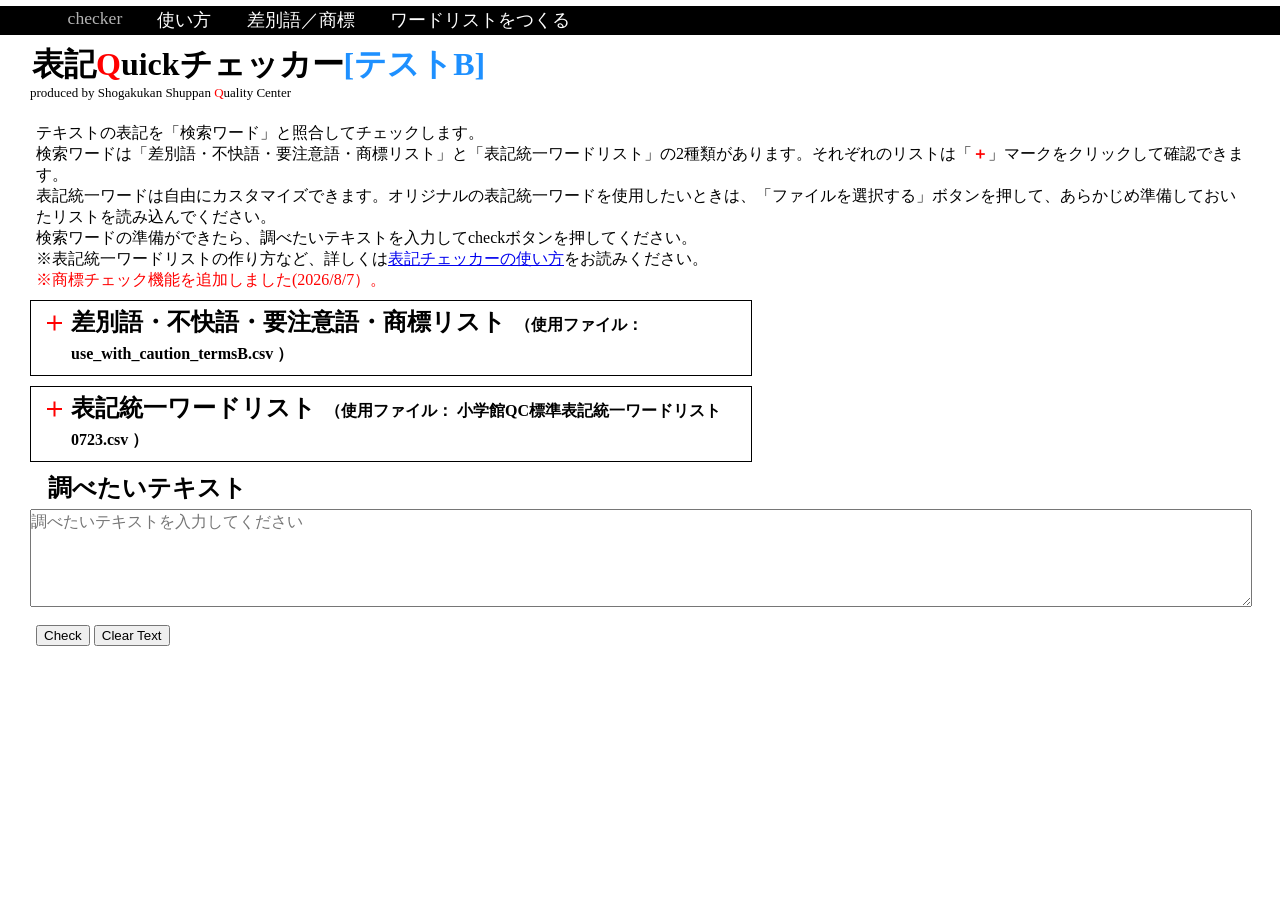
<file: testB.html>
<!DOCTYPE html>

<!-- 2024/5/7 仮バージョンを試用サイトにアップロード
5/14 内部コード修正
6/19 「差別語・不快語・要注意語データベース」に対応
7/16 CSVファイルの入出力に対応 
7/22 内部コード修正、CSVファイルの直接読み書きに対応
7/23 差別語・不快語・要注意語を別扱いで処理
10/3  仮公開バージョン
10/10 (仮)を削除
10/28 差別語・不快語・要注意語DBのURL修正
10/30 ワードの色分けを変更。リスト読み込み時の不具合を改修
11/6 ワードリスト作成ツールを実装
2026/8/7 商標チェック機能を追加-->

<html lang="ja">

<head>
  <meta charset="UTF-8">
  <meta name="viewport" content="width=device-width, initial-scale=1.0">
  <link rel="stylesheet" href="style.css">
  <link rel="icon" href="img/testBfavicon.ico">
  <title>表記Quickチェッカー</title>
</head>

<body>
  <header>
    <nav class="pc-nav">
      <ul>
        <li><a class="gray" href="index.html">checker</a></li>
        <li><a href="about.html" target="_blank">使い方</a></li>
        <li><a href="yougodb.html" target="_blank">差別語／商標</a></li>
        <li><a href="selectsheet.html" target="_blank">ワードリストをつくる</a></li>
      </ul>
    </nav>

    <nav class="sp-nav">
      <ul>
        <li><a href="index.html">表記Quickチェッカー</a></li>
        <li><a href="about.html" target="_blank">使い方</a></li>
        <li><a href="yougodb.html" target="_blank">差別語／商標</a></li>
        <li><a href="selectsheet.html" target="_blank">ワードリストをつくる</a></li>
        <li class="close"><span>閉じる</span></li>
      </ul>
    </nav>

    <div id="hamburger">
      <span></span>
    </div>

    <h1>表記<span class="red qq">Q</span>uickチェッカー<span class="blue">[テストB]</span><br></h1>
    <div class="subtitle">produced by Shogakukan Shuppan <span class="red qqq">Q</span>uality Center</div>
 
  </header>

  <p><br>
    テキストの表記を「検索ワード」と照合してチェックします。
    <br>検索ワードは「差別語・不快語・要注意語・商標リスト」と「表記統一ワードリスト」の2種類があります。それぞれのリストは「<span class="red bold">＋</span>」マークをクリックして確認できます。
    <br>表記統一ワードは自由にカスタマイズできます。オリジナルの表記統一ワードを使用したいときは、「ファイルを選択する」ボタンを押して、あらかじめ準備しておいたリストを読み込んでください。
    <br>検索ワードの準備ができたら、調べたいテキストを入力してcheckボタンを押してください。<br>※表記統一ワードリストの作り方など、詳しくは<a href="about.html"
      target="_blank">表記チェッカーの使い方</a>をお読みください。
    <br><span class="red">※商標チェック機能を追加しました(2026/8/7）。
      <!-- <br>※本サイトは、WindowsとMacintosh の ChromeとEdge 上での動作を確認しています。詳しくは<a href="about.html#dousakankyo"  target="_blank">こちら</a>をご確認ください。</span> -->
  </p>

  <section id="section0">
    <h3 class="accordion_title js-accordion-title">差別語・不快語・要注意語・商標リスト
      <span class="titleList">（使用ファイル：
        <span id="safuchuFileName">use_with_caution_termsB.csv
        </span>）
      </span>
    </h3>

    <div class="accordion_content">

      <table id="safuchuList"></table>

      <br><button id="clearSafuchuButton"> 差別語・不快語・要注意語・商標チェックをしない</button>

      <br>
    </div>

  </section>


  <section id="section1">
    <h3 class="accordion_title js-accordion-title">表記統一ワードリスト
      <span class="titleList">（使用ファイル：
        <span id="criteriaInputFileName">小学館QC標準表記統一ワードリスト0723.csv
        </span>）
      </span>
    </h3>

    <div class="accordion_content">

      <table id="tateList"></table>

      <br><button id="clearCriteriaButton"> 表記統一ワードを消去する</button>
      <button id="saveCriteriaButton">外部に保存する</button>

      <br><br>
      <label>表記統一ワードの読み込み：
        <button id="fileInputButton">ファイルを選択する</button>
        <input type="file" accept=".txt, .csv" id="fileInput">
      </label>
      <br>
    </div>

  </section>



  <h3>　　調べたいテキスト</h3>

  <div id="section2">
    <textarea id="input" placeholder="調べたいテキストを入力してください"></textarea>
  </div>

  <p>
    <button id="checkButton">Check</button>
    <button id="clearButton">Clear Text</button>
  </p>

  <div id="section3">
    <h3>　　チェック結果</h3>
    <p id="chuuki"></p>
    <table id="criteriaYellowList"></table>
    <table id="criteriaList"></table>
    <table id="criteriaGreenList"></table>
  </div>

  <div id="endOfTable">
    <button id="printButton">リストを印刷する</button>
    <br> ※リストはマウスで選択してコピーし、excelのワークシートに貼り付けることもできます。

    <hr>
  </div>
  <p id="output" contenteditable="true">

  </p>

  <div id="qualityCenter">本WEBアプリは小学館出版クォリティーセンターが制作しました<br><br>last updated at 2026/8/7
    <br>coding by Nobuo Tsukahara
  </div>

  <script src="main.js"></script>
</body>

</html>
</file>
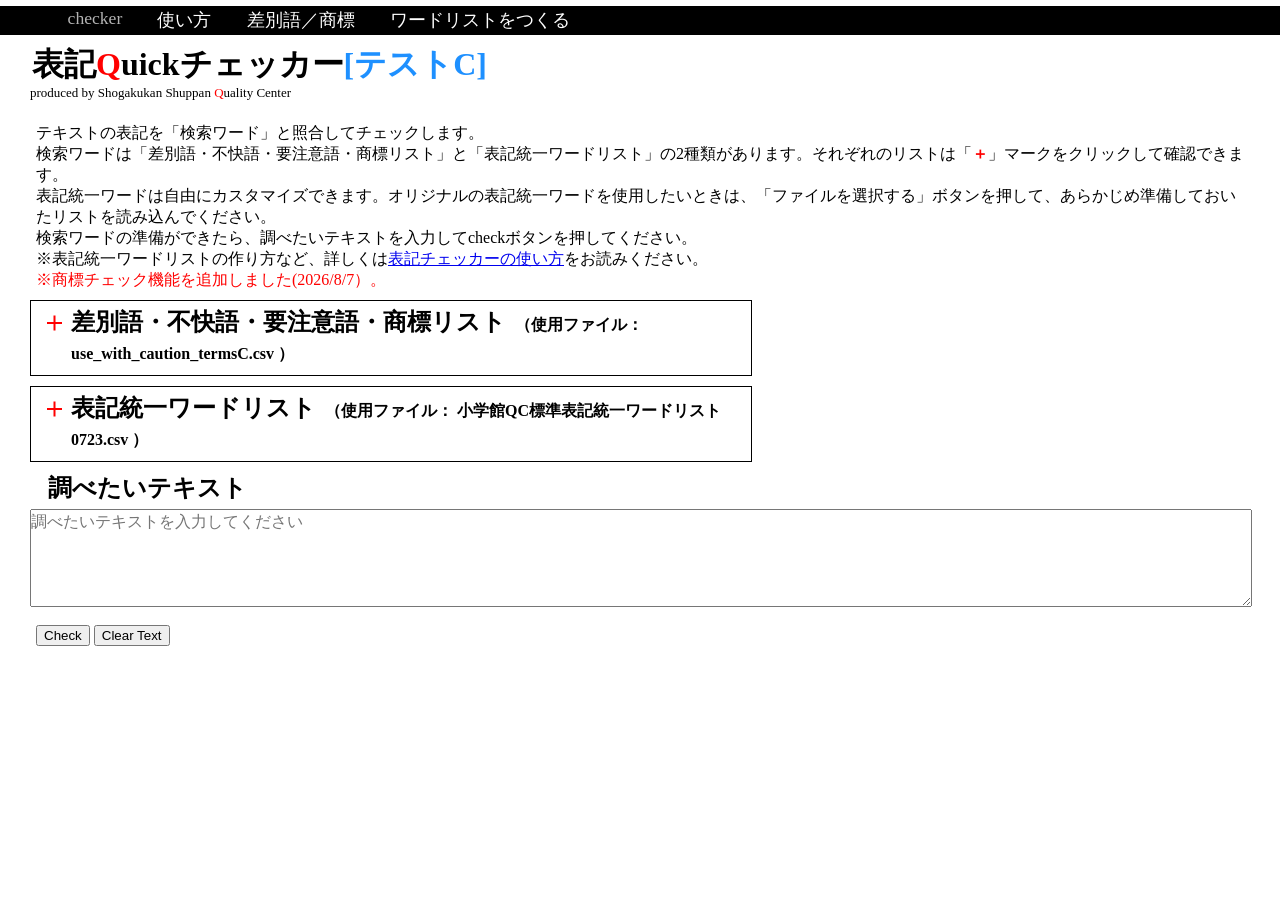
<file: testC.html>
<!DOCTYPE html>

<!-- 2024/5/7 仮バージョンを試用サイトにアップロード
5/14 内部コード修正
6/19 「差別語・不快語・要注意語データベース」に対応
7/16 CSVファイルの入出力に対応 
7/22 内部コード修正、CSVファイルの直接読み書きに対応
7/23 差別語・不快語・要注意語を別扱いで処理
10/3  仮公開バージョン
10/10 (仮)を削除
10/28 差別語・不快語・要注意語DBのURL修正
10/30 ワードの色分けを変更。リスト読み込み時の不具合を改修
11/6 ワードリスト作成ツールを実装
2026/8/7 商標チェック機能を追加-->

<html lang="ja">

<head>
  <meta charset="UTF-8">
  <meta name="viewport" content="width=device-width, initial-scale=1.0">
  <link rel="stylesheet" href="style.css">
  <link rel="icon" href="img/testBfavicon.ico">
  <title>表記Quickチェッカー</title>
</head>

<body>
  <header>
    <nav class="pc-nav">
      <ul>
        <li><a class="gray" href="index.html">checker</a></li>
        <li><a href="about.html" target="_blank">使い方</a></li>
        <li><a href="yougodb.html" target="_blank">差別語／商標</a></li>
        <li><a href="selectsheet.html" target="_blank">ワードリストをつくる</a></li>
      </ul>
    </nav>

    <nav class="sp-nav">
      <ul>
        <li><a href="index.html">表記Quickチェッカー</a></li>
        <li><a href="about.html" target="_blank">使い方</a></li>
        <li><a href="yougodb.html" target="_blank">差別語／商標</a></li>
        <li><a href="selectsheet.html" target="_blank">ワードリストをつくる</a></li>
        <li class="close"><span>閉じる</span></li>
      </ul>
    </nav>

    <div id="hamburger">
      <span></span>
    </div>

    <h1>表記<span class="red qq">Q</span>uickチェッカー<span class="blue">[テストC]</span><br></h1>
    <div class="subtitle">produced by Shogakukan Shuppan <span class="red qqq">Q</span>uality Center</div>
 
  </header>

  <p><br>
    テキストの表記を「検索ワード」と照合してチェックします。
    <br>検索ワードは「差別語・不快語・要注意語・商標リスト」と「表記統一ワードリスト」の2種類があります。それぞれのリストは「<span class="red bold">＋</span>」マークをクリックして確認できます。
    <br>表記統一ワードは自由にカスタマイズできます。オリジナルの表記統一ワードを使用したいときは、「ファイルを選択する」ボタンを押して、あらかじめ準備しておいたリストを読み込んでください。
    <br>検索ワードの準備ができたら、調べたいテキストを入力してcheckボタンを押してください。<br>※表記統一ワードリストの作り方など、詳しくは<a href="about.html"
      target="_blank">表記チェッカーの使い方</a>をお読みください。
    <br><span class="red">※商標チェック機能を追加しました(2026/8/7）。
      <!-- <br>※本サイトは、WindowsとMacintosh の ChromeとEdge 上での動作を確認しています。詳しくは<a href="about.html#dousakankyo"  target="_blank">こちら</a>をご確認ください。</span> -->
  </p>

  <section id="section0">
    <h3 class="accordion_title js-accordion-title">差別語・不快語・要注意語・商標リスト
      <span class="titleList">（使用ファイル：
        <span id="safuchuFileName">use_with_caution_termsC.csv
        </span>）
      </span>
    </h3>

    <div class="accordion_content">

      <table id="safuchuList"></table>

      <br><button id="clearSafuchuButton"> 差別語・不快語・要注意語・商標チェックをしない</button>

      <br>
    </div>

  </section>


  <section id="section1">
    <h3 class="accordion_title js-accordion-title">表記統一ワードリスト
      <span class="titleList">（使用ファイル：
        <span id="criteriaInputFileName">小学館QC標準表記統一ワードリスト0723.csv
        </span>）
      </span>
    </h3>

    <div class="accordion_content">

      <table id="tateList"></table>

      <br><button id="clearCriteriaButton"> 表記統一ワードを消去する</button>
      <button id="saveCriteriaButton">外部に保存する</button>

      <br><br>
      <label>表記統一ワードの読み込み：
        <button id="fileInputButton">ファイルを選択する</button>
        <input type="file" accept=".txt, .csv" id="fileInput">
      </label>
      <br>
    </div>

  </section>



  <h3>　　調べたいテキスト</h3>

  <div id="section2">
    <textarea id="input" placeholder="調べたいテキストを入力してください"></textarea>
  </div>

  <p>
    <button id="checkButton">Check</button>
    <button id="clearButton">Clear Text</button>
  </p>

  <div id="section3">
    <h3>　　チェック結果</h3>
    <p id="chuuki"></p>
    <table id="criteriaYellowList"></table>
    <table id="criteriaList"></table>
    <table id="criteriaGreenList"></table>
  </div>

  <div id="endOfTable">
    <button id="printButton">リストを印刷する</button>
    <br> ※リストはマウスで選択してコピーし、excelのワークシートに貼り付けることもできます。

    <hr>
  </div>
  <p id="output" contenteditable="true">

  </p>

  <div id="qualityCenter">本WEBアプリは小学館出版クォリティーセンターが制作しました<br><br>last updated at 2026/8/7
    <br>coding by Nobuo Tsukahara
  </div>

  <script src="main.js"></script>
</body>

</html>
</file>
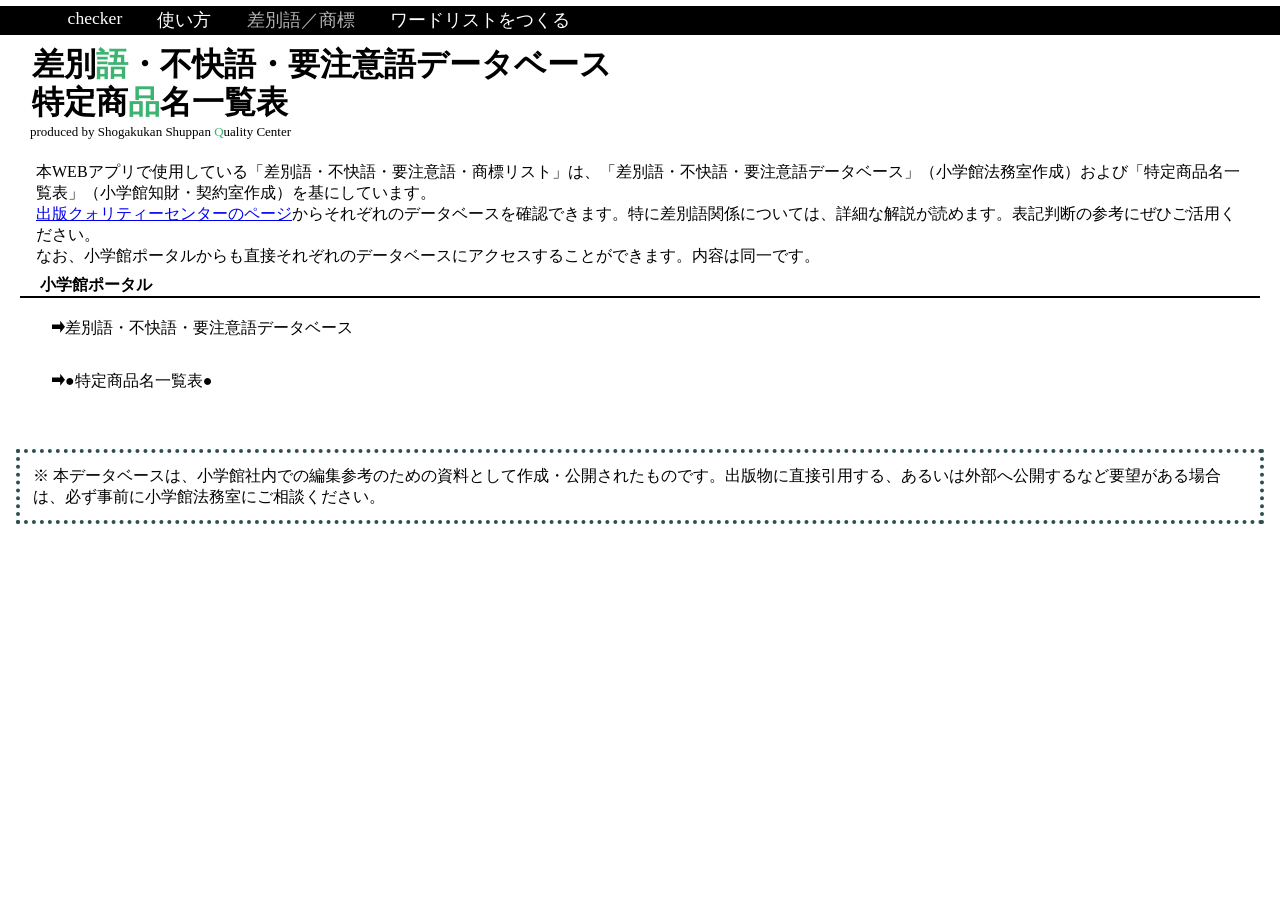
<file: yougodb.html>
<!DOCTYPE html>



<html lang="ja">

<head>
  <meta charset="UTF-8">
  <meta name="viewport" content="width=device-width, initial-scale=1.0">
  <link rel="stylesheet" href="style.css">
  <link rel="icon" href="img/QCfavicon_g.ico">

  <title>差別語・不快語・要注意語データベース</title>

</head>

<body>
  <header>
    <nav class="pc-nav">
      <ul>
        <li><a href="index.html">checker</a></li>
        <li><a href="about.html">使い方</a></li>
        <li><a  class="gray" href="yougodb.html">差別語／商標</a></li>
        <li><a href="selectsheet.html">ワードリストをつくる</a></li>
      </ul>
    </nav>

    <nav class="sp-nav">
      <ul>
        <li><a href="index.html">表記Quickチェッカー</a></li>
        <li><a href="about.html">使い方</a></li>
        <li><a href="yougodb.html">差別語／商標</a></li>
        <li><a href="selectsheet.html">ワードリストをつくる</a></li>
        <li class="close"><span>閉じる</span></li>
      </ul>
    </nav>

    <div id="hamburger">
      <span></span>
    </div>

    <h1>差別<span class="green qq">語</span>・不快語・要注意語データベース<br>特定商<span class="green qq">品</span>名一覧表</h1>
    <div class="subtitle">produced by Shogakukan Shuppan <span class="green qqq">Q</span>uality Center</div>
  </header>

  <p>
    <br>本WEBアプリで使用している「差別語・不快語・要注意語・商標リスト」は、「差別語・不快語・要注意語データベース」（小学館法務室作成）および「特定商品名一覧表」（小学館知財・契約室作成）を基にしています。
    <br><a href="about.html" target="_blank">出版クォリティーセンターのページ</a>からそれぞれのデータベースを確認できます。特に差別語関係については、詳細な解説が読めます。表記判断の参考にぜひご活用ください。
    <br> なお、小学館ポータルからも直接それぞれのデータベースにアクセスすることができます。内容は同一です。
  </p>

   <h4> 小学館ポータル</h4>
    <p>
    <a class = "toDatabase" href="https://hensyuu-soumu-news.shogakukan.co.jp/sabetsugo-fukaigo-yochuigo-db"
      target="_blank"><span class="arrow"></span>差別語・不快語・要注意語データベース</a>
    <br>
    <a class = "toDatabase" href="https://hensyuu-soumu-news.shogakukan.co.jp/sabetsugo-fukaigo-yochuigo-db"
      target="_blank"><span class="arrow"></span>●特定商品名一覧表●</a>

  </p>


  <p>

  </p>
  


  <br>
  <p class="kakomi">※ 本データベースは、小学館社内での編集参考のための資料として作成・公開されたものです。出版物に直接引用する、あるいは外部へ公開するなど要望がある場合は、必ず事前に小学館法務室にご相談ください。
  </p>


  <script>
    document.querySelector('#hamburger').addEventListener('click', () => {
      const nav = document.querySelector('.sp-nav');
      nav.classList.toggle('toggle');
    });

    document.querySelector('.close').addEventListener('click', () => {
      const nav = document.querySelector('.sp-nav');
      nav.classList.toggle('toggle');
    });  
  </script>
</body>

</html>
</file>
<file: style.css>
@charset "utf-8";

body {
  margin: 0;
  padding: 0;
  font-family: "YuMincho", "游明朝", "Hiragino Mincho ProN", serif;
  position: relative;
}

main{
max-width: 1000px;
}


.subtitle {
  font-size: 13px;
  font-weight: normal;
  margin: 0;
  padding: 0 1em 0 30px;
  display: inline-block;
  vertical-align: middle;
}

#section0,#section1 {
  margin: 5px 30px 10px 30px;
  padding: 5px 10px 10px 10px;
  border: 1px solid black;
  max-width: 700px;
}

#section0:hover,#section1:hover {
  background-color: gainsboro;
}



#section2 {
  margin: 5px 30px 10px 30px;
  padding: 0;
}

#section3 {
display: none;
}

textarea {
  font-family: "YuMincho", "游明朝", "Hiragino Mincho ProN", serif;
  margin: 0;
  padding: 0;
}

p {
  margin: 0 0.25em 0.25em 0.25em;
  padding: 0.25em 2em 0.25em 2em;
}

h1 {
  margin: 0 0 0 0;
  padding: 10px 1em 0 1em;
  line-height: 1.2em;
  font-feature-settings: "palt";
}

h2 {
  border-bottom: 3px solid black;
  margin: 0 20px 0;
}

h3 {
  margin: 0 0 0;
  font-size: 24px;
}

h4 {
  border-bottom: 2px solid black;
  padding: 0 20px 0;
  margin: 0 20px 0;
}

h5 {
  margin: 0 0.25em 0 0.25em;
  padding: 0.5em 2em 0em 2em;
  font-size: 120%;
  font-weight: normal;
  text-decoration: underline;
}

rt {
  color: #4af;
  font-size: 50%;
}

li {
  padding: 0 1em;
  list-style: none;
}

dt {
  font-size: 140%;
  border-bottom: 2px solid black;
  margin: 0 1em;
  padding: 1px 10px 0px 1.5em;
}

dd {
  padding: 1px 6px 6px 2em;
  line-height: 1.8;
  margin: 0 1em;
}

table {
  border-collapse: collapse;
  margin: 0;
  font-family: 'Segoe UI', Tahoma, Geneva, Verdana, sans-serif;
  font-size: 100%;
  font-weight: normal;
}

table th,
table td {
  border: solid 1px;
  border-bottom: 1px solid #000;
  padding:0 3px 0 3px;
}

#safuchuList,#tateList {
  display: block;
  overflow-y: scroll;
  max-height: calc(100vh/2);
  border: 1px solid;
  border-collapse: collapse;
  border-spacing: 0;
  width: 600px;
  table-layout: fixed;
}

thead {
  position: sticky;
  top: 0;
  left: 0;
  z-index: 5;
  /* background: whitesmoke; */
  background: whitesmoke;
  /* border-top: #ffffff; */
  border-top: 3px black;
  border-bottom: 1px solid #000;
}

#criteriaYellowList, 
#criteriaList, 
#criteriaGreenList {
  margin: 0.5em 2em;
}

#criteriaYellowList td:nth-of-type(2) {
  background: rgb(251, 251, 138);
}

#criteriaYellowList td:nth-of-type(3) {
  background: rgb(251, 251, 138);
}

#criteriaYellowList td:nth-of-type(4) {
  background: white;
}

#criteriaYellowList td:nth-of-type(5) {
  background: white;
  padding-left: 2em;
/* display: none; */
}

#criteriaYellowList th:nth-of-type(5) {
display: none;
}


.toList{
  font-size: 12px;
}


#criteriaGreenList td:nth-of-type(2) {
  background: hsl(100,80%,90%);
}

#criteriaGreenList td:nth-of-type(3) {
  background: hsl(100,80%,90%);
}

#criteriaGreenList td:nth-of-type(4) {
  background: white;
}


#tateList td:nth-of-type(1) {
  background: rgb(250, 200, 200);
  width: 150px;
}

#tateList td:nth-of-type(2) {
  background: hsl(208, 100%,95%);
  width: 150px;
}

#tateList td:nth-of-type(3) {
  background:  hsl(100,80%,90%);
  width: 150px;
}

#tateList td:nth-of-type(4) {
  background: white;
  width: 150px;
}

#safuchuList td:nth-of-type(1) {
  background:rgb(251, 251, 138);
  width: 200px;
}

#safuchuList td:nth-of-type(2) {
  background: white;
  width: 400px;
}


td:nth-of-type(2) {
  background: rgb(250, 200, 200);
}

td:nth-of-type(3) {
  background: rgb(250, 200, 200);
}

td:nth-of-type(4) {
  background: hsl(208, 100%,95%);
}

td:nth-of-type(5) {
  background: hsl(208, 100%,95%);
}


.listId{
  display:none;
}



#input {
  width: 100%;
  height: 6em;
  font-size: 100%;
  line-height: 1.5;
}

#fileInput {
  display: none;
}

.titleList {
  /* display: none; */
  font-size: 16px;
  padding: 4px 2px 5px 3px;
}

.smallList {
  /* display: none; */
  font-size: 12px;
  font-family: "游ゴシック", sans-serif;
  font-weight: bold;
}

.criterias {
  width: 100%;
  height: 3em;
  font-size: 100%;
  line-height: 1.5;
}

.note {
  display: none;
  /* width: 10em; */
  font-size: 12px;
  font-family: "游ゴシック", sans-serif;
  position: absolute;
  background-color: lavender;
  /* border: 1px solid black;  */
  padding: 5px;
  z-index: 1;
}

.note-container {
  position: relative;
  /* display: inline-block; */
  display: inline;
}

.note-container:hover .note {
  /* display: inline-block;  */
  display: inline;
  width: 10em;
}

#output {
  font-family: "YuMincho", "游明朝", "Hiragino Mincho ProN", serif;
  width: 90%;
  font-size: 100%;
  line-height: 1.5;
  padding: 0 20px 0;
}

#chuuki {
  font-family: "YuMincho", "游明朝", "Hiragino Mincho ProN", serif;
  width: 90%;
  font-size: 100%;
  line-height: 1.5;
  padding: 0 20px 0;
  overflow-wrap: anywhere;
}

#zoomback {
  position: absolute;
  top: 0;
  width: 100vw;
  height: 100vh;
  background-color: rgba(0, 0, 0, 0.8);
  display: flex;
  justify-content: center;
  align-items: center;
  display: none;
}

#zooming {
  width: 80%;
}

.zoom {
  margin: 5px 0 0 0;
}

.pc-nav {
  width: 100%;
  height: 29px;
  margin: -12px 0 0 0;
  padding: 0px 10px 0 10px;
  font-size: 110%;
  background: black;
  font-family: "YuMincho", "游明朝", "Hiragino Mincho ProN", serif;
  /* font-feature-settings: "palt"; */
}

.pc-nav ul {
  display: flex;

}

.pc-nav ul li {
  list-style: none;
}

.pc-nav ul li a {
  display: block;
  text-decoration: none;
  /* margin: 0 10px 0 0; */
    margin: 0 0 0 0;
  padding: 2px 0 0 0;
  color: white;
}

.kanji {
  position: relative;
  background: yellow;
}

.kanji.joyo {
  background: transparent;
}

.kanji.itaiji {
  color: red;
}

.kanji.shikaru {
  color: black;
}

.kyocho {
  color: red;
  font-size: 120%;
}

.kakomi {
  border: 4px darkslategray dotted;
  margin: 3px 1em;
  padding: 1%;
}

.big160 {
  font-size: 160%;
}

.big240 {
  font-size: 240%;
}

.small60 {
  font-size: 60%
}

.gray {
  opacity: 0.7;
}

.accordion_title {
  position: relative;
  cursor: pointer;
  user-select: none;
  padding: 0 0 0 30px;
  min-height: 1em;
}

/* .accordion_title:hover {
  background-color: #c1c7c7be;
} */

.titleList {
  position: relative;
  line-height: 0.5;
}

#criteriaInputFileName {
  line-height: 0.5;
}

.accordion_title::before,
.accordion_title::after {
  content: '';
  display: block;
  position: absolute;
  top: 0px;
  left: 0px;
  width: 15px;
  height: 2px;
  background-color: red;
}

.accordion_title::before {
  top: 16px;
  left: 6px;
  transform: rotate(0deg);
  transition-duration: .3s;
}

.accordion_title::after {
  top: 16px;
  left: 6px;
  transform: rotate(-90deg);
  transition-duration: .3s;
}

.accordion_title.is-active::before {
  transform: rotate(45deg);
}

.accordion_title.is-active::after {
  transform: rotate(-45deg);
}

.accordion_content {
  line-height: 0;
  height: 0;
  opacity: 0;
  overflow: hidden;
  transition-duration: .3s;
}

.accordion_content.is-open {
  line-height: normal;
  height: auto;
  opacity: 1;
  line-height: normal;

  /* position: absolute; */
  display: block;
}

.kugiri {
  position: relative;
}

.sp-nav {
  display: none;
}

.dangumi {
  margin: 0 0.25em 0.25em 0.25em;
  padding: 0.25em 2em 0.25em 2em;
}

.dangumi li {
  padding: 0 0 0 0.25em;
}

.dangumi li ul {
  padding: 0 1em 0 1em;
}

.caption {
  font-size: 13px;
  font-weight: normal;
  margin: -20px 0 0 0;
  vertical-align: super;
}

.red {
  color: red;
}

.green{
  color: mediumseagreen;
}

.blue {
  color: dodgerblue;
}

.bold {
  font-weight: bold;
  font-family: sans-serif;
}

#updateNews{
  position: absolute;
  margin: -35px 0 0 30px;
}

.subKensaku{
  display:inline-block;
  font-size: 14px;
    border-radius: 4px;
    border: 1px solid black;
  padding: 2px 4px;
  margin: -50px 5px 0 0;
  vertical-align:20%;
  background-color: black;
  color:white;
}

.subKensaku2{
  display:inline-block;
  font-size: 14px;
    border-radius: 4px;
    border: 1px solid black;
  padding: 2px 4px;
  margin: 0px 3px 0 3px;
  background-color: black;
  color:white;
    font-weight: bold;
}
.qq:hover {
  display: inline-block;
  transform: rotate(360deg);
  transition: all 1s;
}

.qqq:hover {
  display: inline-block;
  transform: rotate(-360deg);
  transition: all 1s;
}

#qualityCenter {
  position: absolute;
  top: 0;
  width: 90vw;
  height: 100vh;
  background-color: rgba(255, 255, 255, 0.8);
  font-size: 16px;
  justify-content: center;
  text-align: center;
  align-items: center;
  display: none;
  margin: 0 1em;
}

.akaami {
  background: rgb(250, 200, 200);
}

.kiami {
  background: rgb(251, 251, 138);
}

.aoami {
  background: hsl(208, 100%,95%);
}

.orangeami {
  background: bisque;
}

.greenami {
  /* background: greenyellow; */
  background: hsl(100,80%,90%);
}

.green2ami {
  background: green;
}

.lavender {
  background: lavender;
}

.aboutDatabase{
   max-width:680px;
    padding: 0.5em 1em;
    margin: 5px 40px 10px 40px;
    background-color: gainsboro;
    border-radius: 5px;
    font-size: 90%;
}

.toDatabase {
  display: inline-block;
  padding: 0.5em 1em;
  margin: 0.5em 0;

    background-color: white;
    border-radius: 5px;
  color: white;

  color: black;
  text-decoration: none;
}

.toDatabase:hover {
  background-color: darkgray;
  /* color: red; 
  text-decoration: underline; */
}

.arrow {
  display: inline-block;
  width: 13px;
  height: 12px;
  background: #000000;
  clip-path: polygon(0 31%, 63.2% 31%, 63.2% 0, 100% 50%, 63.2% 100%, 63.2% 69%, 0 69%);
}

#endOfTable{
  display: none;
  margin: 0 0 0 2em;
}

.titlemini{
  font-size: 80%;
  font-weight: normal
}

@media print {
  body > * {
    display: none !important;
  }

  #section3 {
    display: block !important;
  }

    th,
    th * {
        position: static !important;
    }

  thead {
    position: static !important;
    top: auto !important;
    left: auto !important;
    z-index: auto !important;
  }



}


@media screen and (max-width: 380px) {

  .pc-nav {
    display: none;
  }

  .caption {
    display: none;
  }

  #hamburger {
    position: relative;
    display: block;
    width: 30px;
    height: 25px;
    margin: 10px 15px 0 auto;
  }

  #hamburger span {
    position: absolute;
    top: 50%;
    left: 0;
    display: block;
    width: 100%;
    height: 2px;
    background-color: black;
    transform: translateY(-50%);
  }

  #hamburger::before {
    content: '';
    display: block;
    position: absolute;
    top: 0;
    left: 0;
    width: 100%;
    height: 2px;
    background-color: black;
  }

  #hamburger::after {
    content: '';
    display: block;
    position: absolute;
    bottom: 0;
    left: 0;
    width: 100%;
    height: 2px;
    background-color: black;
  }

  .sp-nav {
    z-index: 1;
    position: fixed;
    top: 0;
    left: 0;
    width: 100%;
    height: 100vh;
    display: block;
    background: white;
    color: black;
    transition: all .2s ease-in-out;
    opacity: 0;
    transform: translateY(-100%);
    list-style: none;
  }

  .sp-nav ul {
    padding: 0;
    display: flex;
    flex-direction: column;
    justify-content: center;
    align-items: center;
    height: 100%;

  }

  .sp-nav li {
    margin: 0;
    padding: 0;
  }

  .sp-nav li span {
    font-size: 180%;
    color: black;
  }

  .sp-nav li a,
  .sp-nav li span {
    display: block;
    padding: 20px 0;
    text-decoration: none;
    color: black;
    font-size: 180%;
  }

  .sp-nav .close {
    position: relative;
    padding-left: 30px;
  }

  .sp-nav .close::before {
    content: '';
    position: absolute;
    top: 50%;
    left: 0;
    display: block;
    width: 24px;
    height: 2px;
    background: black;
    transform: rotate(45deg);
  }


  .sp-nav .close::after {
    content: '';
    position: absolute;
    top: 50%;
    left: 0;
    display: block;
    width: 24px;
    height: 2px;
    background: black;
    transform: rotate(-45deg);
  }

  .toggle {
    transform: translateY(0);
    opacity: 1;
  }


}
</file>
<file: selectsheet.css>
@charset "utf-8";

*, *::before, *::after {
  box-sizing: border-box;
}

body {
  margin: 0;
  padding: 0;
  font-family: "YuMincho", "游明朝", "Hiragino Mincho ProN", serif;
  position: relative;
}

form {
  background: #fff;
  width: 100%;
  /* margin: auto; */
  padding: 30px;
  min-width: 200px;
  max-width: 350px;
  /* box-shadow: 0 2px 10px 0 rgba(0, 0, 0, 0.16), 0 2px 5px 0 rgba(0, 0, 0, 0.26);
  border-radius: 3px; */
}

group + group {
  margin-top: 12px;
}

.inline-radio {
  display: flex;
  border-radius: 3px;
  overflow: hidden;
  border: 1px solid #b6b6b6;


  div {
    position: relative;
    flex: 1;
  }

  input {
    width: 100%;
    height: 23x;
    opacity: 0;
  }

  label {
    position: absolute;
    top: 0; left: 0;
    /* color: #b6b6b6; */
    color: black;
    width: 100%;
    height: 100%;
    background: #fff;
    display: flex;
    align-items: center;
    justify-content: center;
    pointer-events: none;
    border-right: 1px solid #b6b6b6;
  }

  div:last-child label {
    border-right: 0;
  }

  input:checked + label {
    background: #d81b60;
    font-weight: 500;
    color: #fff;
  }
}


.subtitle {
  font-size: 13px;
  font-weight: normal;
  margin: 0;
  padding: 0 1em 0 30px;
  display: inline-block;
  vertical-align: middle;
}

.section0,.section1 {
  margin: 5px 30px 10px 30px;
  padding: 5px 10px 10px 10px;
  border: 1px solid black;
}

.section2 {
  margin: 5px 30px 10px 30px;
  padding: 0;
}

textarea {
  font-family: "YuMincho", "游明朝", "Hiragino Mincho ProN", serif;
  margin: 0;
  padding: 0;
}

p {
  margin: 0 0.25em 0.25em 0.25em;
  padding: 0.25em 2em 0.25em 2em;
}

h1 {
  margin: 0 0 0 0;
  padding: 10px 1em 0 1em;
  line-height: 1.2em;
  font-feature-settings: "palt";
}

h2 {
  border-bottom: 3px solid black;
  margin: 0 20px 0;
}

h3 {
  margin: 0 0 0;
  font-size: 24px;
}

h4 {
  border-bottom: 2px solid black;
  padding: 0 20px 0;
  margin: 0 20px 0;
}

h5 {
  margin: 0 0.25em 0 0.25em;
  padding: 0.5em 2em 0em 2em;
  font-size: 120%;
  font-weight: normal;
  text-decoration: underline;
}

rt {
  color: #4af;
  font-size: 50%;
}

li {
  padding: 0 1em;
  list-style: none;
}

dt {
  font-size: 140%;
  border-bottom: 2px solid black;
  margin: 0 1em;
  padding: 1px 10px 0px 1.5em;
}

dd {
  padding: 1px 6px 6px 2em;
  line-height: 1.8;
  margin: 0 1em;
}

table {
  border-collapse: collapse;
  /* margin: 0; */
  margin: 1em;
  font-family: 'Segoe UI', Tahoma, Geneva, Verdana, sans-serif;
  font-size: 100%;
  font-weight: normal;
}

table th,
table td {
  top: 0;
  border: solid 1px;
  border-bottom: 1px solid #000;
  margin: 2em;
}

#tateList {
  display: block;
  overflow-y: scroll;
  max-height: calc(100vh/2);
  border: 1px solid;
  border-collapse: collapse;
  border-spacing: 0;
  width: 600px;
  table-layout: fixed;
}

thead {
  position: sticky;
  top: 0;
  left: 0;
  z-index: 5;
  /* background: whitesmoke; */
  background: whitesmoke;
  /* border-top: #ffffff; */
  border-top: 3px black;
  border-bottom: 1px solid #000;
}

#criteriaYellowList, 
#criteriaList, 
#criteriaGreenList {
  margin: 0.5em 2em;
}

/* #criteriaYellowList td:nth-of-type(2) {
  background: rgb(251, 251, 138);
}

#criteriaYellowList td:nth-of-type(3) {
  background: rgb(251, 251, 138);
}

#criteriaYellowList td:nth-of-type(4) {
  background: white;
}

#criteriaGreenList td:nth-of-type(2) {
  background: hsl(100,80%,90%);
}

#criteriaGreenList td:nth-of-type(3) {
  background: hsl(100,80%,90%);
}

#criteriaGreenList td:nth-of-type(4) {
  background: white;
} */


/* #tateList td:nth-of-type(1) {
  background: rgb(250, 200, 200);
  width: 150px;
}

#tateList td:nth-of-type(2) {
  background: hsl(208, 100%,95%);
  width: 150px;
}

#tateList td:nth-of-type(3) {
  background:  hsl(100,80%,90%);
  width: 150px;
}

#tateList td:nth-of-type(4) {
  background: white;
  width: 150px;
} */

td:nth-of-type(1) {
  background: rgb(250, 200, 200);
  width: 120px;
}

td:nth-of-type(2) {
  background: hsl(208, 100%,95%);
  width: 120px;
}

td:nth-of-type(3) {
  background: hsl(100,80%,90%);
  width: 120px;
}

td:nth-of-type(4) {
  background: white;
  width: 120px;
}

/* td:nth-of-type(5) {
  background: hsl(208, 100%,95%);
} */

#input {
  width: 100%;
  height: 6em;
  font-size: 100%;
  line-height: 1.5;
}

#fileInput {
  display: none;
}

.titleList {
  /* display: none; */
  font-size: 16px;
  padding: 4px 2px 5px 3px;
}

.smallList {
  /* display: none; */
  font-size: 12px;
  font-family: "游ゴシック", sans-serif;
  font-weight: bold;
}

.criterias {
  width: 100%;
  height: 3em;
  font-size: 100%;
  line-height: 1.5;
}

.note {
  display: none;
  /* width: 10em; */
  font-size: 12px;
  font-family: "游ゴシック", sans-serif;
  position: absolute;
  background-color: lavender;
  /* border: 1px solid black;  */
  padding: 5px;
  z-index: 1;
}

.note-container {
  position: relative;
  /* display: inline-block; */
  display: inline;
}

.note-container:hover .note {
  /* display: inline-block;  */
  display: inline;
  width: 10em;
}

#output {
  font-family: "YuMincho", "游明朝", "Hiragino Mincho ProN", serif;
  width: 90%;
  font-size: 100%;
  line-height: 1.5;
  padding: 0 20px 0;
}

#chuuki {
  font-family: "YuMincho", "游明朝", "Hiragino Mincho ProN", serif;
  width: 90%;
  font-size: 100%;
  line-height: 1.5;
  padding: 0 20px 0;
  overflow-wrap: anywhere;
}

#zoomback {
  position: absolute;
  top: 0;
  width: 100vw;
  height: 100vh;
  background-color: rgba(0, 0, 0, 0.8);
  display: flex;
  justify-content: center;
  align-items: center;
  display: none;
}

#zooming {
  width: 80%;
}

.zoom {
  margin: 5px 0 0 0;
}

.pc-nav {
  width: 100%;
  height: 29px;
  margin: -12px 0 0 0;
  padding: 0px 10px 0 10px;
  font-size: 110%;
  background: black;
  font-family: "YuMincho", "游明朝", "Hiragino Mincho ProN", serif;
  /* font-feature-settings: "palt"; */
}

.pc-nav ul {
  display: flex;

}

.pc-nav ul li {
  list-style: none;
}

.pc-nav ul li a {
  display: block;
  text-decoration: none;
  margin: 0 0 0 0;
  padding: 2px 0 0 0;
  color: white;
}

.kanji {
  position: relative;
  background: yellow;
}

.kanji.joyo {
  background: transparent;
}

.kanji.itaiji {
  color: red;
}

.kanji.shikaru {
  color: black;
}

.kyocho {
  color: red;
  font-size: 120%;
}

.kakomi {
  border: 4px darkslategray dotted;
  margin: 3px 1em;
  padding: 1%;
}

.big160 {
  font-size: 160%;
}

.big240 {
  font-size: 240%;
}

.small60 {
  font-size: 60%
}

.gray {
  opacity: 0.7;
}

.accordion_title {
  position: relative;
  cursor: pointer;
  user-select: none;
  padding: 0 0 0 30px;
  min-height: 1em;
}

/* .accordion_title:hover {
  background-color: #c1c7c7be;
} */

.titleList {
  position: relative;
  line-height: 0.5;
}

.selectsheetform {
  column-width: 300px;
}



#criteriaInputFileName {
  line-height: 0.5;
}

.accordion_title::before,
.accordion_title::after {
  content: '';
  display: block;
  position: absolute;
  top: 0px;
  left: 0px;
  width: 15px;
  height: 2px;
  background-color: red;
}

.accordion_title::before {
  top: 16px;
  left: 6px;
  transform: rotate(0deg);
  transition-duration: .3s;
}

.accordion_title::after {
  top: 16px;
  left: 6px;
  transform: rotate(-90deg);
  transition-duration: .3s;
}

.accordion_title.is-active::before {
  transform: rotate(45deg);
}

.accordion_title.is-active::after {
  transform: rotate(-45deg);
}

.accordion_content {
  line-height: 0;
  height: 0;
  opacity: 0;
  overflow: hidden;
  transition-duration: .3s;
}

.accordion_content.is-open {
  line-height: normal;
  height: auto;
  opacity: 1;
  line-height: normal;

  /* position: absolute; */
  display: block;
}

.kugiri {
  position: relative;
}

.sp-nav {
  display: none;
}

.dangumi {
  margin: 0 0.25em 0.25em 0.25em;
  padding: 0.25em 2em 0.25em 2em;
}

.dangumi li {
  padding: 0 0 0 0.25em;
}

.dangumi li ul {
  padding: 0 1em 0 1em;
}

.caption {
  font-size: 13px;
  font-weight: normal;
  margin: -20px 0 0 0;
  vertical-align: text-bottom;
}

.red {
  color: red;
}


.green{
  color: mediumseagreen;
}

.blue {
  color: dodgerblue;
}

.bold {
  font-weight: bold;
  font-family: sans-serif;
}

.qq:hover {
  display: inline-block;
  transform: rotate(360deg);
  transition: all 1s;
}

.qqq:hover {
  display: inline-block;
  transform: rotate(-360deg);
  transition: all 1s;
}

#qualityCenter {
  position: absolute;
  top: 0;
  width: 90vw;
  height: 100vh;
  background-color: rgba(255, 255, 255, 0.8);
  font-size: 16px;
  justify-content: center;
  text-align: center;
  align-items: center;
  display: none;
  margin: 0 1em;
}

.akaami {
  background: rgb(250, 200, 200);
}

.kiami {
  background: rgb(251, 251, 138);
}

.aoami {
  background: hsl(208, 100%,95%);
}

.orangeami {
  background: bisque;
}

.greenami {
  /* background: greenyellow; */
  background: hsl(100,80%,90%);
}

.green2ami {
  background: green;
}

.lavender {
  background: lavender;
}

/* #saveCriteriaButton{
   display: none;
} */


@media screen and (max-width: 380px) {

  .pc-nav {
    display: none;
  }

  .caption {
    display: none;
  }

  #hamburger {
    position: relative;
    display: block;
    width: 30px;
    height: 25px;
    margin: 10px 15px 0 auto;
  }

  #hamburger span {
    position: absolute;
    top: 50%;
    left: 0;
    display: block;
    width: 100%;
    height: 2px;
    background-color: black;
    transform: translateY(-50%);
  }

  #hamburger::before {
    content: '';
    display: block;
    position: absolute;
    top: 0;
    left: 0;
    width: 100%;
    height: 2px;
    background-color: black;
  }

  #hamburger::after {
    content: '';
    display: block;
    position: absolute;
    bottom: 0;
    left: 0;
    width: 100%;
    height: 2px;
    background-color: black;
  }

  .sp-nav {
    z-index: 1;
    position: fixed;
    top: 0;
    left: 0;
    width: 100%;
    height: 100vh;
    display: block;
    background: white;
    color: black;
    transition: all .2s ease-in-out;
    opacity: 0;
    transform: translateY(-100%);
    list-style: none;
  }

  .sp-nav ul {
    padding: 0;
    display: flex;
    flex-direction: column;
    justify-content: center;
    align-items: center;
    height: 100%;

  }

  .sp-nav li {
    margin: 0;
    padding: 0;
  }

  .sp-nav li span {
    font-size: 180%;
    color: black;
  }

  .sp-nav li a,
  .sp-nav li span {
    display: block;
    padding: 20px 0;
    text-decoration: none;
    color: black;
    font-size: 180%;
  }

  .sp-nav .close {
    position: relative;
    padding-left: 30px;
  }

  .sp-nav .close::before {
    content: '';
    position: absolute;
    top: 50%;
    left: 0;
    display: block;
    width: 24px;
    height: 2px;
    background: black;
    transform: rotate(45deg);
  }


  .sp-nav .close::after {
    content: '';
    position: absolute;
    top: 50%;
    left: 0;
    display: block;
    width: 24px;
    height: 2px;
    background: black;
    transform: rotate(-45deg);
  }

  .toggle {
    transform: translateY(0);
    opacity: 1;
  }


}
</file>
